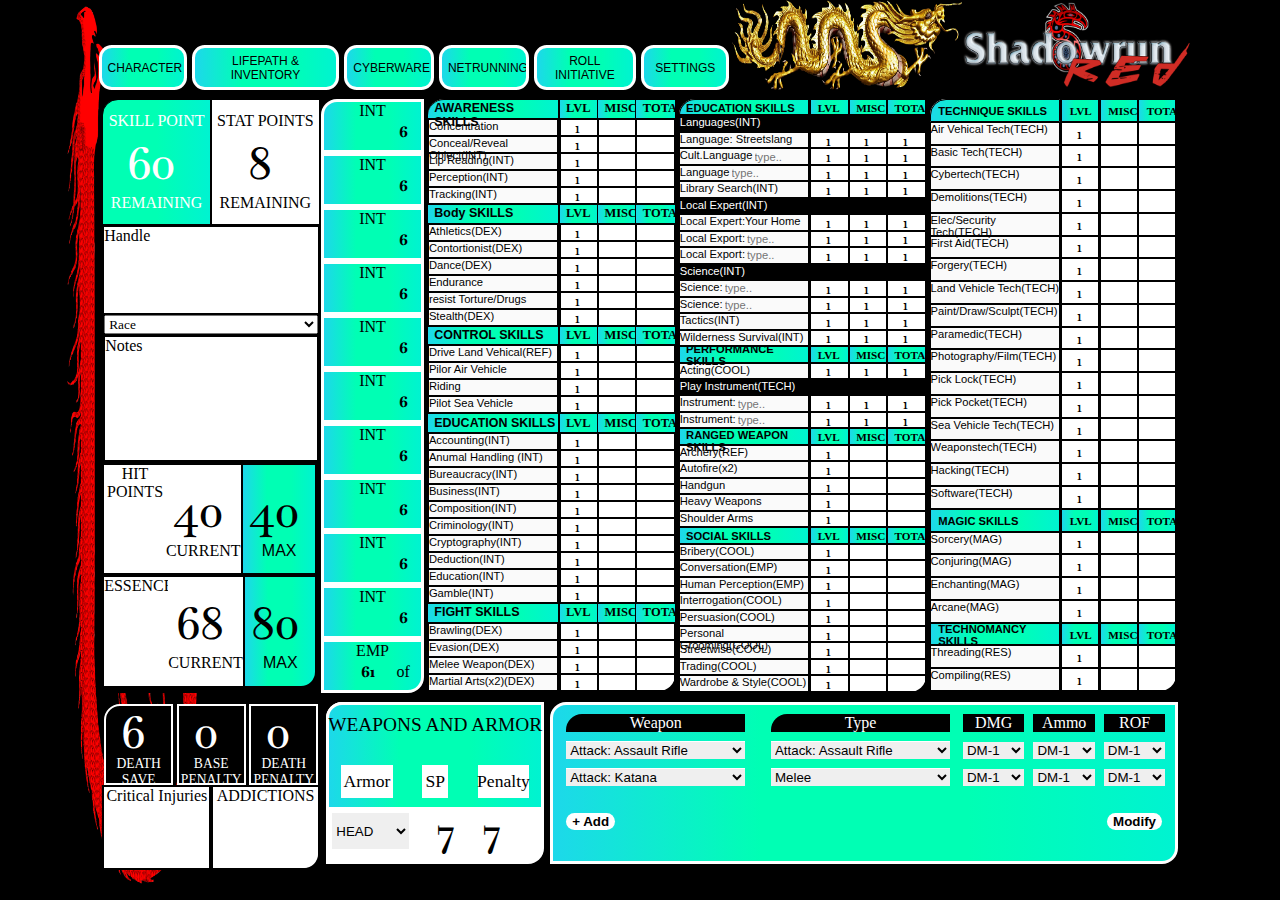
<file: index.html>
<!DOCTYPE html>
<html lang="en">

<head>
        <meta charset="UTF-8">
        <meta http-equiv="X-UA-Compatible" content="IE=edge">
        <meta name="viewport" content="width=device-width, initial-scale=1.0">
        <title>Document</title>
        <!-- CSS only -->
        <!-- <link href="https://cdn.jsdelivr.net/npm/bootstrap@5.0.1/dist/css/bootstrap.min.css" rel="stylesheet"
                integrity="sha384-+0n0xVW2eSR5OomGNYDnhzAbDsOXxcvSN1TPprVMTNDbiYZCxYbOOl7+AMvyTG2x"
                crossorigin="anonymous"> -->
        <link rel="stylesheet" href="mystyle.css">
        <link rel="preconnect" href="https://fonts.gstatic.com">
        <link href="https://fonts.googleapis.com/css2?family=Baskervville&display=swap" rel="stylesheet">
        <link href="http://fonts.cdnfonts.com/css/body-grotesque-slim" rel="stylesheet">

<body>
        <section>
                <header>
                        <div class="nav-bar">
                                <a href="index.html"><button class="one">CHARACTER</button></a>

                                <a href="sheet3.html"><button class="two">LIFEPATH & INVENTORY</button></a>
                                <a href="sheet4-5.html"><button class="three">CYBERWARE</button></a>
                                <a href="sheet2.html"><button class="four">NETRUNNING</button></a>
                                <!-- <a href="sheet3.html"></a> -->
                                <button class="five">ROLL INITIATIVE</button>
                                <button class="6">SETTINGS</button>
                        </div>
                        <div id="images-header">
                                <img src="images/border3.png" alt="">
                                <img src="images/full logo.png" alt="">
                        </div>
                </header>


                <div class="main-container d-flex">
                        <div class="first-col" style="height: 66vh; max-height: 66vh;">
                                <div class="row">
                                        <div class="d-flex first-row">
                                                <div class="col-5 p-1 my-1 mx-1">
                                                        <div class="d-flex first-col">
                                                                <p class="top m-0" style="margin-block-start: 0em !important;
                                                        margin-block-end: 0em !important;">SKILL POINT</p>
                                                                <p class="middle m-0 p-0" style="margin-block-start: 0em !important;
                                                        margin-block-end: 0em !important;">
                                                                        <input type="number" value="60">
                                                                </p>
                                                                <p class="bottom m-0" style="margin-block-start: 0em !important;
                                                        margin-block-end: 0em !important" ;>REMAINING</p>
                                                        </div>

                                                </div>
                                                <div class="col-5 p-1 my-1 mx-1">
                                                        <div class="d-flex second-col">
                                                                <p class="top m-0" style="margin-block-start: 0em !important;
                                                        margin-block-end: 0em !important;">STAT POINTS</p>
                                                                <p class="middle m-0 p-0" style="margin-block-start: 0em !important;
                                                        margin-block-end: 0em !important;">
                                                                        <input type="number" value="8">
                                                                </p>
                                                                <p class="bottom m-0" style="margin-block-start: 0em !important;
                                                        margin-block-end: 0em !important;">REMAINING</p>
                                                        </div>

                                                </div>
                                        </div>
                                </div>

                                <div class="row">
                                        <div class="d-flex second-row">
                                                <div id="textarea1" class="text-area">
                                                        <label for="story1">Handle</label>
                                                        <textarea id="story1" name="story" rows="5">
</textarea>
                                                </div>
                                        </div>
                                </div>
                                <div class="drop1">
                                        <select name="" id="drop1">
                                                <option value=" volvo">Race</option>
                                                <option value="saab">Saab</option>
                                                <option value="mercedes">Mercedes</option>
                                                <option value="audi">Audi</option>
                                        </select>
                                </div>

                                <div class="row">
                                        <div class="d-flex third-row">
                                                <div id="textarea2" class="text-area">
                                                        <label for="story2">Notes</label>
                                                        <textarea id="story2" name="story2" rows="5">

</textarea>
                                                </div>
                                        </div>
                                </div>



                                <div class="row">
                                        <div class="d-flex fourth-row">
                                                <div class="first-col">HIT POINTS</div>
                                                <div class="second-col">
                                                        <p style="margin-block-start: 0em !important;
                                                margin-block-end: 0em !important;">CURRENT</p>
                                                        <input type="number" value="40">
                                                </div>
                                                <div class="third-col">
                                                        <p style="margin-block-start: 0em !important;
                                                margin-block-end: 0em !important;">MAX</p>
                                                        <input type="number" value="40">
                                                </div>
                                        </div>
                                </div>

                                <div class="row">
                                        <div class="d-flex fifth-row fourth-row">
                                                <div class="first-col">ESSENCE</div>
                                                <div class="second-col">
                                                        <p style="margin-block-start: 0em !important;
                                                margin-block-end: 0em !important;">CURRENT</p>
                                                        <input type="number" value="68">
                                                </div>
                                                <div class="third-col">
                                                        <p style="margin-block-start: 0em !important;
                                                margin-block-end: 0em !important;">MAX</p>
                                                        <input type="number" value="80">
                                                </div>
                                        </div>
                                </div>
                        </div>
                        <div class="second-col sidebar" style="height: 66vh; max-height: 66vh;">
                                <div class="box-1">
                                        <span>INT</span>
                                        <input id="box" value="6" type="number">

                                </div>
                                <div class="box-2">
                                        <span>INT</span>
                                        <input id="box" value="6" type="number">
                                </div>
                                <div class="box-3">
                                        <span>INT</span>
                                        <input id="box" value="6" type="number">
                                </div>
                                <div class="box-4">
                                        <span>INT</span>
                                        <input id="box" value="6" type="number">
                                </div>
                                <div class="box-5">
                                        <span>INT</span>
                                        <input id="box" value="6" type="number">
                                </div>
                                <div class="box-6">
                                        <span>INT</span>
                                        <input id="box" value="6" type="number">
                                </div>
                                <div class="box-7">
                                        <span>INT</span>
                                        <input id="box" value="6" type="number">
                                </div>
                                <div class="box-8">
                                        <span>INT</span>
                                        <input id="box" value="6" type="number">
                                </div>
                                <div class="box-9">
                                        <span>INT</span>
                                        <input id="box" value="6" type="number">
                                </div>
                                <div class="box-10">
                                        <span>INT</span>
                                        <input id="box" value="6" type="number">
                                </div>
                                <div class="box-11">
                                        <span>EMP</span>
                                        <div>
                                                <input id="box" value="61" type="number">
                                                <span style="display: inline-block;">of</span>

                                        </div>

                                </div>
                        </div>
                        <div class="third-col" style="height: 66vh; max-height: 66vh;">
                                <div class="row first-row">
                                        <div class="first-col">
                                                <div class="head head-top-left">AWARENESS SKILLS</div>
                                                <div>Concentration</div>
                                                <div>Conceal/Reveal Object(INT)</div>
                                                <div>Lip Reading(INT)</div>
                                                <div>Perception(INT)</div>
                                                <div>Tracking(INT)</div>
                                        </div>
                                        <div class="second-col">
                                                <div class="head">LVL</div>
                                                <div><input value="1" type="number"></div>
                                                <div><input value="1" type="number"></div>
                                                <div><input value="1" type="number"></div>
                                                <div><input value="1" type="number"></div>
                                                <div><input value="1" type="number"></div>
                                        </div>
                                        <div class="second-col">
                                                <div class="head">MISC</div>
                                                <div><input type="number"></div>
                                                <div><input type="number"> </div>
                                                <div><input type="number"></div>
                                                <div><input type="number"></div>
                                                <div><input type="number"></div>
                                        </div>
                                        <div class="second-col">
                                                <div class="head">TOTAL</div>
                                                <div><input type="number"></div>
                                                <div><input type="number"> </div>
                                                <div><input type="number"></div>
                                                <div><input type="number"></div>
                                                <div><input type="number"></div>
                                        </div>

                                </div>

                                <div class="row first-row">
                                        <div class="first-col">
                                                <div class="head">Body SKILLS</div>
                                                <div>Athletics(DEX)</div>
                                                <div>Contortionist(DEX) </div>
                                                <div>Dance(DEX)</div>
                                                <div>Endurance</div>
                                                <div>resist Torture/Drugs</div>
                                                <div>Stealth(DEX)</div>
                                        </div>
                                        <div class="second-col">
                                                <div class="head">LVL</div>
                                                <div><input value="1" type="number"></div>
                                                <div><input value="1" type="number"> </div>
                                                <div><input value="1" type="number"></div>
                                                <div><input value="1" type="number"></div>
                                                <div><input value="1" type="number"></div>
                                                <div><input value="1" type="number"></div>
                                        </div>
                                        <div class="second-col">
                                                <div class="head">MISC</div>
                                                <div><input type="number"></div>
                                                <div><input type="number"> </div>
                                                <div><input type="number"></div>
                                                <div><input type="number"></div>
                                                <div><input type="number"></div>
                                                <div><input type="number"></div>
                                        </div>
                                        <div class="second-col">
                                                <div class="head">TOTAL</div>
                                                <div><input type="number"></div>
                                                <div><input type="number"> </div>
                                                <div><input type="number"></div>
                                                <div><input type="number"></div>
                                                <div><input type="number"></div>
                                                <div><input type="number"></div>
                                        </div>

                                </div>

                                <div class="row first-row">
                                        <div class="first-col">
                                                <div class="head">CONTROL SKILLS</div>
                                                <div>Drive Land Vehical(REF)</div>
                                                <div>Pilor Air Vehicle</div>
                                                <div>Riding</div>
                                                <div>Pilot Sea Vehicle</div>
                                        </div>
                                        <div class="second-col">
                                                <div class="head">LVL</div>
                                                <div><input value="1" type="number"></div>
                                                <div><input value="1" type="number"> </div>
                                                <div><input value="1" type="number"></div>
                                                <div><input value="1" type="number"></div>

                                        </div>
                                        <div class="second-col">
                                                <div class="head">MISC</div>
                                                <div><input type="number"></div>
                                                <div><input type="number"> </div>
                                                <div><input type="number"></div>
                                                <div><input type="number"></div>

                                        </div>
                                        <div class="second-col">
                                                <div class="head">TOTAL</div>
                                                <div><input type="number"></div>
                                                <div><input type="number"> </div>
                                                <div><input type="number"></div>
                                                <div><input type="number"></div>

                                        </div>

                                </div>

                                <div class="row first-row">
                                        <div class="first-col">
                                                <div class="head">EDUCATION SKILLS</div>
                                                <div>Accounting(INT)</div>
                                                <div>Anumal Handling (INT)</div>
                                                <div>Bureaucracy(INT)</div>
                                                <div>Business(INT)</div>
                                                <div>Composition(INT)</div>
                                                <div>Criminology(INT)</div>
                                                <div>Cryptography(INT)</div>
                                                <div>Deduction(INT)</div>
                                                <div>Education(INT)</div>
                                                <div>Gamble(INT)</div>
                                        </div>
                                        <div class="second-col">
                                                <div class="head">LVL</div>
                                                <div><input value="1" type="number"></div>
                                                <div><input value="1" type="number"> </div>
                                                <div><input value="1" type="number"></div>
                                                <div><input value="1" type="number"></div>
                                                <div><input value="1" type="number"></div>
                                                <div><input value="1" type="number"></div>
                                                <div><input value="1" type="number"></div>
                                                <div><input value="1" type="number"></div>
                                                <div><input value="1" type="number"></div>
                                                <div><input value="1" type="number"></div>
                                        </div>
                                        <div class="second-col">
                                                <div class="head">MISC</div>
                                                <div><input type="number"></div>
                                                <div><input type="number"> </div>
                                                <div><input type="number"></div>
                                                <div><input type="number"></div>
                                                <div><input type="number"></div>
                                                <div><input type="number"></div>
                                                <div><input type="number"></div>
                                                <div><input type="number"></div>
                                                <div><input type="number"></div>
                                                <div><input type="number"></div>
                                        </div>
                                        <div class="second-col">
                                                <div class="head">TOTAL</div>
                                                <div><input type="number"></div>
                                                <div><input type="number"> </div>
                                                <div><input type="number"></div>
                                                <div><input type="number"></div>
                                                <div><input type="number"></div>
                                                <div><input type="number"></div>
                                                <div><input type="number"></div>
                                                <div><input type="number"></div>
                                                <div><input type="number"></div>
                                                <div><input type="number"></div>
                                        </div>

                                </div>

                                <div class="row first-row last-row">
                                        <div class="first-col">
                                                <div class="head">FIGHT SKILLS</div>
                                                <div>Brawling(DEX)</div>
                                                <div>Evasion(DEX)</div>
                                                <div>Melee Weapon(DEX)</div>
                                                <div>Martial Arts(x2)(DEX)</div>
                                        </div>
                                        <div class="second-col">
                                                <div class="head">LVL</div>
                                                <div><input value="1" type="number"></div>
                                                <div><input value="1" type="number"> </div>
                                                <div><input value="1" type="number"></div>
                                                <div><input value="1" type="number"></div>

                                        </div>
                                        <div class="second-col">
                                                <div class="head">MISC</div>
                                                <div><input type="number"></div>
                                                <div><input type="number"> </div>
                                                <div><input type="number"></div>
                                                <div><input type="number"></div>

                                        </div>
                                        <div class="second-col">
                                                <div class="head">TOTAL</div>
                                                <div><input type="number"></div>
                                                <div><input type="number"> </div>
                                                <div><input type="number"></div>
                                                <div class="total-last"><input type="number"></div>

                                        </div>

                                </div>


                        </div>

                        <div class="third-col fourth-col" style="height: 66vh; max-height: 66vh;">
                                <div class="row first-row">
                                        <div class="first-col">
                                                <div class="head head-top-left">EDUCATION SKILLS</div>
                                                <div class="grey">Languages(INT)</div>
                                                <div>Language: Streetslang </div>
                                                <div id="inside1">
                                                        <div>Cult.Language</div> <input type="text"
                                                                placeholder="type..">
                                                </div>
                                                <div id="inside1">
                                                        <div>Language</div> <input type="text" placeholder="type..">
                                                </div>
                                                <!-- <div></div> -->
                                                <!-- <div>Language</div> -->
                                                <div>Library Search(INT)</div>
                                                <div class="grey">Local Expert(INT)</div>
                                                <div>Local Expert:Your Home</div>
                                                <div id="inside1">
                                                        <div>Local Export:</div> <input type="text"
                                                                placeholder="type..">
                                                </div>
                                                <div id="inside1">
                                                        <div>Local Export:</div> <input type="text"
                                                                placeholder="type..">
                                                </div>
                                                <!-- <div>Local Expert</div>
                                                <div>Local Expert</div> -->
                                                <div class="grey">Science(INT)</div>
                                                <div id="inside1">
                                                        <div>Science:</div> <input type="text" placeholder="type..">
                                                </div>
                                                <div id="inside2">
                                                        <div>Science:</div> <input type="text" placeholder="type..">
                                                </div>
                                                <div>Tactics(INT)</div>
                                                <div>Wilderness Survival(INT)</div>
                                        </div>
                                        <div class="second-col">
                                                <div class="head">LVL</div>
                                                <div>
                                                        <div class="grey"> </div>
                                                </div>
                                                <div><input value="1" type="number"> </div>
                                                <div><input value="1" type="number"></div>
                                                <div><input value="1" type="number"></div>
                                                <div><input value="1" type="number"></div>
                                                <div>
                                                        <div class="grey"> </div>
                                                </div>
                                                <div><input value="1" type="number"></div>
                                                <div><input value="1" type="number"></div>
                                                <div><input value="1" type="number"></div>
                                                <div>
                                                        <div class="grey"> </div>
                                                </div>
                                                <div><input value="1" type="number"></div>
                                                <div><input value="1" type="number"></div>
                                                <div><input value="1" type="number"></div>
                                                <div><input value="1" type="number"></div>
                                        </div>
                                        <div class="second-col">
                                                <div class="head">MISC</div>
                                                <div>
                                                        <div class="grey"> </div>
                                                </div>
                                                <div><input value="1" type="number"> </div>
                                                <div><input value="1" type="number"></div>
                                                <div><input value="1" type="number"></div>
                                                <div><input value="1" type="number"></div>
                                                <div>
                                                        <div class="grey"> </div>
                                                </div>
                                                <div><input value="1" type="number"></div>
                                                <div><input value="1" type="number"></div>
                                                <div><input value="1" type="number"></div>
                                                <div>
                                                        <div class="grey"> </div>
                                                </div>
                                                <div><input value="1" type="number"></div>
                                                <div><input value="1" type="number"></div>
                                                <div><input value="1" type="number"></div>
                                                <div><input value="1" type="number"></div>
                                        </div>
                                        <div class="second-col">
                                                <div class="head">TOTAL</div>
                                                <div>
                                                        <div class="grey"> </div>
                                                </div>
                                                <div><input value="1" type="number"> </div>
                                                <div><input value="1" type="number"></div>
                                                <div><input value="1" type="number"></div>
                                                <div><input value="1" type="number"></div>
                                                <div>
                                                        <div class="grey"> </div>
                                                </div>
                                                <div><input value="1" type="number"></div>
                                                <div><input value="1" type="number"></div>
                                                <div><input value="1" type="number"></div>
                                                <div>
                                                        <div class="grey"> </div>
                                                </div>
                                                <div><input value="1" type="number"></div>
                                                <div><input value="1" type="number"></div>
                                                <div><input value="1" type="number"></div>
                                                <div><input value="1" type="number"></div>
                                        </div>

                                </div>

                                <div class="row first-row">
                                        <div class="first-col">
                                                <div class="head">PERFORMANCE SKILLS</div>
                                                <div>Acting(COOL)</div>
                                                <div class="grey">Play Instrument(TECH) </div>
                                                <div id="inside1">
                                                        <div>Instrument:</div> <input type="text" placeholder="type..">
                                                </div>
                                                <div id="inside1">
                                                        <div>Instrument:</div> <input type="text" placeholder="type..">
                                                </div>
                                        </div>
                                        <div class="second-col">
                                                <div class="head">LVL</div>
                                                <div><input value="1" type="number"></div>
                                                <div>
                                                        <div class="grey"> </div>
                                                </div>
                                                <div><input value="1" type="number"></div>
                                                <div><input value="1" type="number"></div>
                                        </div>
                                        <div class="second-col">
                                                <div class="head">MISC</div>
                                                <div><input value="1" type="number"></div>
                                                <div>
                                                        <div class="grey"> </div>
                                                </div>
                                                <div><input value="1" type="number"></div>
                                                <div><input value="1" type="number"></div>
                                        </div>
                                        <div class="second-col">
                                                <div class="head">TOTAL</div>
                                                <div><input value="1" type="number"></div>
                                                <div>
                                                        <div class="grey"> </div>
                                                </div>
                                                <div><input value="1" type="number"></div>
                                                <div><input value="1" type="number"></div>
                                        </div>

                                </div>

                                <div class="row first-row">
                                        <div class="first-col">
                                                <div class="head">
                                                        <div>RANGED WEAPON SKILLS</div>
                                                </div>
                                                <div>Archery(REF)</div>
                                                <div>Autofire(x2)</div>
                                                <div>Handgun</div>
                                                <div>Heavy Weapons</div>
                                                <div>Shoulder Arms</div>
                                        </div>
                                        <div class="second-col">
                                                <div class="head">LVL</div>
                                                <div><input value="1" type="number"></div>
                                                <div><input value="1" type="number"> </div>
                                                <div><input value="1" type="number"></div>
                                                <div><input value="1" type="number"></div>
                                                <div><input value="1" type="number"></div>
                                        </div>
                                        <div class="second-col">
                                                <div class="head">MISC</div>
                                                <div><input type="number"></div>
                                                <div><input type="number"> </div>
                                                <div><input type="number"></div>
                                                <div><input type="number"></div>
                                                <div><input type="number"></div>
                                        </div>
                                        <div class="second-col">
                                                <div class="head">TOTAL</div>
                                                <div><input type="number"></div>
                                                <div><input type="number"> </div>
                                                <div><input type="number"></div>
                                                <div><input type="number"></div>
                                                <div><input type="number"></div>
                                        </div>

                                </div>

                                <div class="row first-row last-row">
                                        <div class="first-col">
                                                <div class="head">SOCIAL SKILLS</div>
                                                <div>Bribery(COOL)</div>
                                                <div>Conversation(EMP)</div>
                                                <div>Human Perception(EMP)</div>
                                                <div>Interrogation(COOL)</div>
                                                <div>Persuasion(COOL)</div>
                                                <div>Personal Grooming(COOL)</div>
                                                <div>Streetwise(COOL)</div>
                                                <div>Trading(COOL)</div>
                                                <div>Wardrobe & Style(COOL)</div>
                                        </div>
                                        <div class="second-col">
                                                <div class="head">LVL</div>
                                                <div><input value="1" type="number"></div>
                                                <div><input value="1" type="number"> </div>
                                                <div><input value="1" type="number"></div>
                                                <div><input value="1" type="number"></div>
                                                <div><input value="1" type="number"></div>
                                                <div><input value="1" type="number"></div>
                                                <div><input value="1" type="number"></div>
                                                <div><input value="1" type="number"></div>
                                                <div><input value="1" type="number"></div>

                                        </div>
                                        <div class="second-col">
                                                <div class="head">MISC</div>
                                                <div><input type="number"></div>
                                                <div><input type="number"> </div>
                                                <div><input type="number"></div>
                                                <div><input type="number"></div>
                                                <div><input type="number"></div>
                                                <div><input type="number"></div>
                                                <div><input type="number"></div>
                                                <div><input type="number"></div>
                                                <div><input type="number"></div>

                                        </div>
                                        <div class="second-col">
                                                <div class="head">TOTAL</div>
                                                <div><input type="number"></div>
                                                <div><input type="number"> </div>
                                                <div><input type="number"></div>
                                                <div><input type="number"></div>
                                                <div><input type="number"></div>
                                                <div><input type="number"></div>
                                                <div><input type="number"></div>
                                                <div><input type="number"></div>
                                                <div class="total-last"><input type="number"></div>

                                        </div>

                                </div>


                        </div>

                        <div class="third-col fifth-col" style="height: 66vh; max-height: 66vh;">
                                <div class="row first-row">
                                        <div class="first-col">
                                                <div class="head head-top-left">TECHNIQUE SKILLS</div>
                                                <div>Air Vehical Tech(TECH)</div>
                                                <div>Basic Tech(TECH)</div>
                                                <div>Cybertech(TECH)</div>
                                                <div>Demolitions(TECH)</div>
                                                <div>Elec/Security Tech(TECH)</div>
                                                <div>First Aid(TECH)</div>
                                                <div>Forgery(TECH)</div>
                                                <div>Land Vehicle Tech(TECH)</div>
                                                <div>Paint/Draw/Sculpt(TECH)</div>
                                                <div>Paramedic(TECH)</div>
                                                <div>Photography/Film(TECH)</div>
                                                <div>Pick Lock(TECH)</div>
                                                <div>Pick Pocket(TECH)</div>
                                                <div>Sea Vehicle Tech(TECH)</div>
                                                <div>Weaponstech(TECH)</div>
                                                <div>Hacking(TECH)</div>
                                                <div>Software(TECH)</div>

                                        </div>
                                        <div class="second-col">
                                                <div class="head">LVL</div>
                                                <div><input value="1" type="number"></div>
                                                <div><input value="1" type="number"> </div>
                                                <div><input value="1" type="number"></div>
                                                <div><input value="1" type="number"></div>
                                                <div><input value="1" type="number"></div>
                                                <div><input value="1" type="number"></div>
                                                <div><input value="1" type="number"></div>
                                                <div><input value="1" type="number"></div>
                                                <div><input value="1" type="number"></div>
                                                <div><input value="1" type="number"></div>
                                                <div><input value="1" type="number"></div>
                                                <div><input value="1" type="number"></div>
                                                <div><input value="1" type="number"></div>
                                                <div><input value="1" type="number"></div>
                                                <div><input value="1" type="number"></div>
                                                <div><input value="1" type="number"></div>
                                                <div><input value="1" type="number"></div>
                                        </div>
                                        <div class="second-col">
                                                <div class="head">MISC</div>
                                                <div><input type="number"></div>
                                                <div><input type="number"> </div>
                                                <div><input type="number"></div>
                                                <div><input type="number"></div>
                                                <div><input type="number"></div>
                                                <div><input type="number"></div>
                                                <div><input type="number"></div>
                                                <div><input type="number"></div>
                                                <div><input type="number"></div>
                                                <div><input type="number"></div>
                                                <div><input type="number"></div>
                                                <div><input type="number"></div>
                                                <div><input type="number"></div>
                                                <div><input type="number"></div>
                                                <div><input type="number"></div>
                                                <div><input type="number"></div>
                                                <div><input type="number"></div>
                                        </div>
                                        <div class="second-col">
                                                <div class="head">TOTAL</div>
                                                <div><input type="number"></div>
                                                <div><input type="number"> </div>
                                                <div><input type="number"></div>
                                                <div><input type="number"></div>
                                                <div><input type="number"></div>
                                                <div><input type="number"></div>
                                                <div><input type="number"></div>
                                                <div><input type="number"></div>
                                                <div><input type="number"></div>
                                                <div><input type="number"></div>
                                                <div><input type="number"></div>
                                                <div><input type="number"></div>
                                                <div><input type="number"></div>
                                                <div><input type="number"></div>
                                                <div><input type="number"></div>
                                                <div><input type="number"></div>
                                                <div><input type="number"></div>
                                        </div>

                                </div>

                                <div class="row first-row">
                                        <div class="first-col">
                                                <div class="head">MAGIC SKILLS</div>
                                                <div>Sorcery(MAG)</div>
                                                <div>Conjuring(MAG)</div>
                                                <div>Enchanting(MAG)</div>
                                                <div>Arcane(MAG)</div>
                                        </div>
                                        <div class="second-col">
                                                <div class="head">LVL</div>
                                                <div><input value="1" type="number"></div>
                                                <div><input value="1" type="number"> </div>
                                                <div><input value="1" type="number"></div>
                                                <div><input value="1" type="number"></div>
                                        </div>
                                        <div class="second-col">
                                                <div class="head">MISC</div>
                                                <div><input type="number"></div>
                                                <div><input type="number"> </div>
                                                <div><input type="number"></div>
                                                <div><input type="number"></div>
                                        </div>
                                        <div class="second-col">
                                                <div class="head">TOTAL</div>
                                                <div><input type="number"></div>
                                                <div><input type="number"> </div>
                                                <div><input type="number"></div>
                                                <div><input type="number"></div>
                                        </div>

                                </div>

                                <div class="row first-row last-row">
                                        <div class="first-col">
                                                <div class="head">TECHNOMANCY SKILLS</div>
                                                <div>Threading(RES)</div>

                                                <div>Compiling(RES)</div>
                                        </div>
                                        <div class="second-col">
                                                <div class="head">LVL</div>
                                                <div><input value="1" type="number"></div>

                                                <div><input value="1" type="number"></div>

                                        </div>
                                        <div class="second-col">
                                                <div class="head">MISC</div>
                                                <div><input type="number"></div>

                                                <div><input type="number"></div>

                                        </div>
                                        <div class="second-col">
                                                <div class="head">TOTAL</div>
                                                <div><input type="number"></div>

                                                <div class="total-last"><input type="number"></div>

                                        </div>

                                </div>


                        </div>
                </div>

                <footer id="footer">
                        <div class="first-footer">
                                <div class="row first-row">
                                        <div class="first-col first">
                                                <div><input type="number" value="6"></div>
                                                <span>DEATH SAVE</span>
                                        </div>
                                        <div class="first-col">
                                                <div><input type="number" value="0"></div>
                                                <span>BASE PENALTY</span>
                                        </div>
                                        <div class="first-col">
                                                <div><input type="number" value="0"></div>
                                                <span>DEATH PENALTY</span>
                                        </div>
                                </div>

                                <div class="row second-row">
                                        <div class="first-col">
                                                <label for="text-one">Critical Injuries</label>
                                                <textarea name="" id="text-one" cols="35" rows="2"></textarea>
                                        </div>
                                        <div class="first-col last">
                                                <label for="text-one">ADDICTIONS</label>
                                                <textarea name="" id="text-two" cols="35" rows="2"></textarea>
                                        </div>
                                </div>
                        </div>

                        <div class="second-footer">
                                <div class="row first-row">
                                        <div class="first-row first">
                                                <span>WEAPONS AND ARMOR</span>
                                        </div>
                                        <div class="second-row">
                                                <span class="one">Armor</span>
                                                <span class="two">SP</span>
                                                <span class="three">Penalty</span>
                                        </div>
                                </div>
                                <div id="second-row">
                                        <div class="final-row">
                                                <span class="">
                                                        <select name="cars" id="armor">
                                                                <option value="volvo"> <b>HEAD</b></option>
                                                                <option value="saab">Light ArmorJack</option>
                                                        </select>
                                                </span>
                                                <span class=""><input type="number" value="7"></span>
                                                <span class=""><input type="number" value="7"></span>
                                        </div>
                                </div>

                                <!-- <div class="row second-row">
                                <div class="first-col">
                                        <label for="text-one">Critical Injuries</label>
                                        <textarea name="" id="text-one" cols="35" rows="2"></textarea>
                                </div>
                                <div class="first-col last">
                                        <label for="text-one">ADDICTIONS</label>
                                        <textarea name="" id="text-two" cols="35" rows="2"></textarea>
                                </div>
                        </div> -->
                        </div>

                        <div class="third-footer">
                                <div class="new-col">
                                        <span class="head" style="border-top-left-radius: 1rem;">Weapon</span>

                                        <span>
                                                <select name="" id="">
                                                        <option value="">Attack: Assault Rifle</option>
                                                        <option value="">Attack: Assault Rifle</option>
                                                </select>
                                        </span>
                                        <span>
                                                <select name="c" id="">
                                                        <option value="">Attack: Katana</option>
                                                        <option value=""></option>
                                                </select>
                                        </span>
                                        <button><b>+ Add</b></button>

                                </div>

                                <div class="new-col">
                                        <span class="head" style="border-top-left-radius: 1rem;">Type</span>
                                        <span>
                                                <select name="" id="">
                                                        <option value="">Attack: Assault Rifle</option>
                                                        <option value="">Attack: Assault Rifle</option>
                                                </select>
                                        </span>
                                        <span>
                                                <select name="" id="">
                                                        <option value="">Melee</option>
                                                        <option value=""></option>
                                                </select>
                                        </span>


                                </div>
                                <div class="triplet">
                                        <div class="three">
                                                <span class="head">DMG</span>
                                                <span>
                                                        <select name="" id="">
                                                                <option value="">DM-1</option>
                                                                <option value=""></option>
                                                        </select>
                                                </span>
                                                <span>
                                                        <select name="" id="">
                                                                <option value="">DM-1</option>
                                                                <option value=""></option>
                                                        </select>
                                                </span>
                                                <!-- <span class=""><input type="text"></span> -->
                                                <!-- <span class=""><input type="text"></span> -->
                                        </div>
                                        <div class="three">
                                                <span class="head">Ammo</span>
                                                <span>
                                                        <select name="" id="">
                                                                <option value="">DM-1</option>
                                                                <option value=""></option>
                                                        </select>
                                                </span>
                                                <span>
                                                        <select name="" id="">
                                                                <option value="">DM-1</option>
                                                                <option value=""></option>
                                                        </select>
                                                </span>
                                        </div>
                                        <div class="three">
                                                <span class="head">ROF</span>
                                                <span>
                                                        <select name="" id="">
                                                                <option value="">DM-1</option>
                                                                <option value=""></option>
                                                        </select>
                                                </span>
                                                <span>
                                                        <select name="" id="">
                                                                <option value="">DM-1</option>
                                                                <option value=""></option>
                                                        </select>
                                                </span>
                                                <button><b>Modify</b></button>
                                        </div>



                                </div>
                        </div>
                </footer>

        </section>

</body>

</html>
</file>
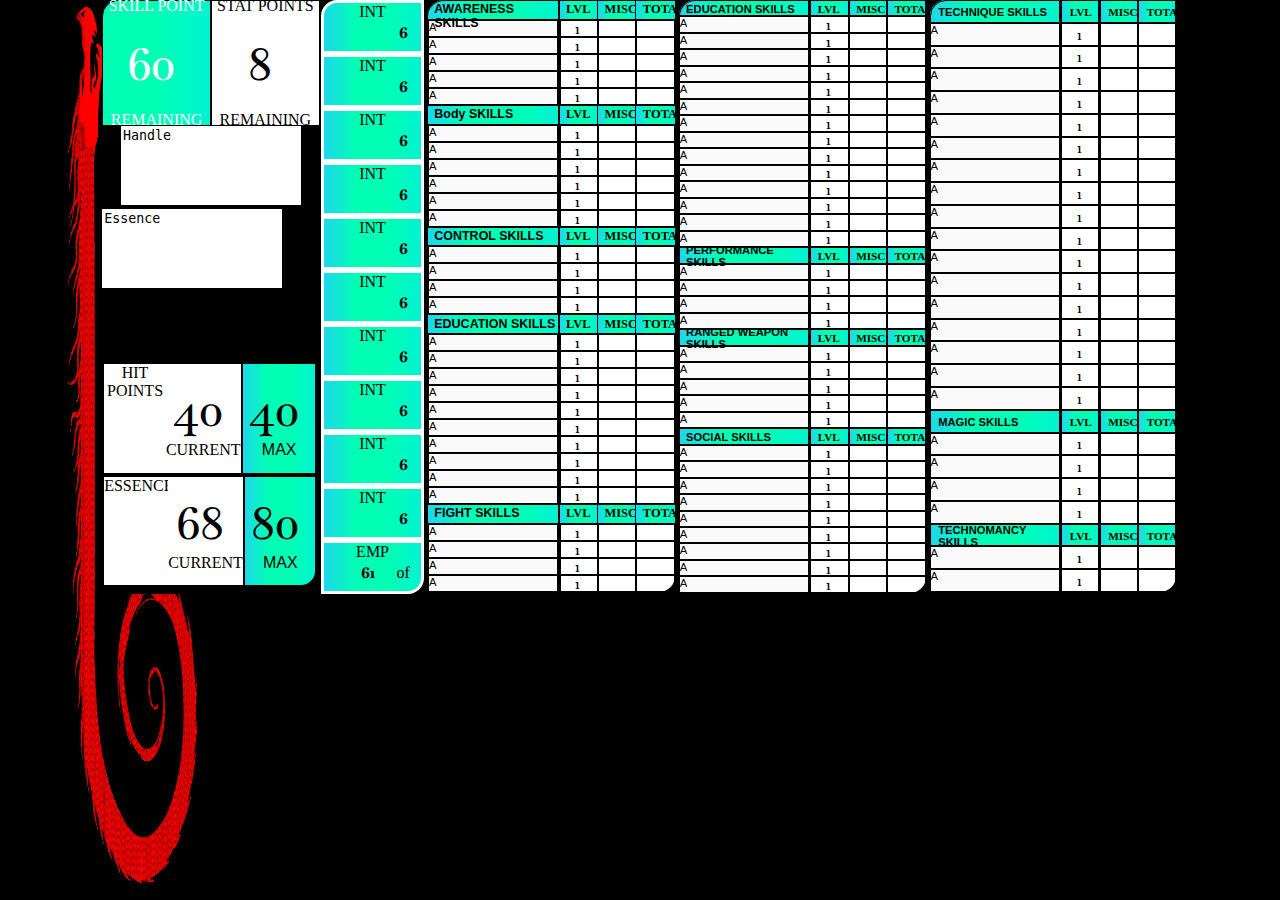
<file: new.html>
<!DOCTYPE html>
<html lang="en">

<head>
        <meta charset="UTF-8">
        <meta http-equiv="X-UA-Compatible" content="IE=edge">
        <meta name="viewport" content="width=device-width, initial-scale=1.0">
        <title>Document</title>
        <!-- CSS only -->
        <!-- <link href="https://cdn.jsdelivr.net/npm/bootstrap@5.0.1/dist/css/bootstrap.min.css" rel="stylesheet"
                integrity="sha384-+0n0xVW2eSR5OomGNYDnhzAbDsOXxcvSN1TPprVMTNDbiYZCxYbOOl7+AMvyTG2x"
                crossorigin="anonymous"> -->
        <link rel="stylesheet" href="mystyle.css">
        <link rel="preconnect" href="https://fonts.gstatic.com">
        <link href="https://fonts.googleapis.com/css2?family=Baskervville&display=swap" rel="stylesheet">
        <link href="http://fonts.cdnfonts.com/css/body-grotesque-slim" rel="stylesheet">

<body>

        <div class="main-container d-flex">
                <div class="first-col" style="height: 66vh; max-height: 66vh;">
                        <div class="row">
                                <div class="d-flex first-row">
                                        <div class="col-5 p-1 my-1 mx-1">
                                                <div class="d-flex first-col">
                                                        <p class="top m-0" style="margin-block-start: 0em !important;
                                                        margin-block-end: 0em !important;">SKILL POINT</p>
                                                        <p class="middle m-0 p-0">
                                                                <input type="number" value="60">
                                                        </p>
                                                        <p class="bottom m-0" style="margin-block-start: 0em !important;
                                                        margin-block-end: 0em !important" ;>REMAINING</p>
                                                </div>

                                        </div>
                                        <div class="col-5 p-1 my-1 mx-1">
                                                <div class="d-flex second-col">
                                                        <p class="top m-0" style="margin-block-start: 0em !important;
                                                        margin-block-end: 0em !important;">STAT POINTS</p>
                                                        <p class="middle m-0 p-0">
                                                                <input type="number" value="8">
                                                        </p>
                                                        <p class="bottom m-0" style="margin-block-start: 0em !important;
                                                        margin-block-end: 0em !important;">REMAINING</p>
                                                </div>

                                        </div>
                                </div>
                        </div>

                        <div class="row">
                                <div class="d-flex second-row">
                                        <div class="text-area">
                                                <textarea id="story" name="story" rows="5">
Handle
</textarea>
                                        </div>
                                </div>
                        </div>

                        <div class="row">
                                <div class="d-flex third-row">
                                        <div class="text-area">
                                                <textarea id="story" name="story" rows="5">
Essence
</textarea>
                                        </div>
                                </div>
                        </div>



                        <div class="row">
                                <div class="d-flex fourth-row">
                                        <div class="first-col">HIT POINTS</div>
                                        <div class="second-col">
                                                <p style="margin-block-start: 0em !important;
                                                margin-block-end: 0em !important;">CURRENT</p>
                                                <input type="number" value="40">
                                        </div>
                                        <div class="third-col">
                                                <p style="margin-block-start: 0em !important;
                                                margin-block-end: 0em !important;">MAX</p>
                                                <input type="number" value="40">
                                        </div>
                                </div>
                        </div>

                        <div class="row">
                                <div class="d-flex fifth-row fourth-row">
                                        <div class="first-col">ESSENCE</div>
                                        <div class="second-col">
                                                <p style="margin-block-start: 0em !important;
                                                margin-block-end: 0em !important;">CURRENT</p>
                                                <input type="number" value="68">
                                        </div>
                                        <div class="third-col">
                                                <p style="margin-block-start: 0em !important;
                                                margin-block-end: 0em !important;">MAX</p>
                                                <input type="number" value="80">
                                        </div>
                                </div>
                        </div>



                </div>
                <div class="second-col sidebar" style="height: 66vh; max-height: 66vh;">
                        <div class="box-1">
                                <span>INT</span>
                                <input id="box" value="6" type="number">

                        </div>
                        <div class="box-2">
                                <span>INT</span>
                                <input id="box" value="6" type="number">
                        </div>
                        <div class="box-3">
                                <span>INT</span>
                                <input id="box" value="6" type="number">
                        </div>
                        <div class="box-4">
                                <span>INT</span>
                                <input id="box" value="6" type="number">
                        </div>
                        <div class="box-5">
                                <span>INT</span>
                                <input id="box" value="6" type="number">
                        </div>
                        <div class="box-6">
                                <span>INT</span>
                                <input id="box" value="6" type="number">
                        </div>
                        <div class="box-7">
                                <span>INT</span>
                                <input id="box" value="6" type="number">
                        </div>
                        <div class="box-8">
                                <span>INT</span>
                                <input id="box" value="6" type="number">
                        </div>
                        <div class="box-9">
                                <span>INT</span>
                                <input id="box" value="6" type="number">
                        </div>
                        <div class="box-10">
                                <span>INT</span>
                                <input id="box" value="6" type="number">
                        </div>
                        <div class="box-11">
                                <span>EMP</span>
                                <div>
                                        <input id="box" value="61" type="number">
                                        <span style="display: inline-block;">of</span>

                                </div>

                        </div>
                </div>
                <div class="third-col" style="height: 66vh; max-height: 66vh;">
                        <div class="row first-row">
                                <div class="first-col">
                                        <div class="head head-top-left">AWARENESS SKILLS</div>
                                        <div>A</div>
                                        <div>A </div>
                                        <div>A</div>
                                        <div>A</div>
                                        <div>A</div>
                                </div>
                                <div class="second-col">
                                        <div class="head">LVL</div>
                                        <div><input value="1" type="number"></div>
                                        <div><input value="1" type="number"> </div>
                                        <div><input value="1" type="number"></div>
                                        <div><input value="1" type="number"></div>
                                        <div><input value="1" type="number"></div>
                                </div>
                                <div class="second-col">
                                        <div class="head">MISC</div>
                                        <div><input type="number"></div>
                                        <div><input type="number"> </div>
                                        <div><input type="number"></div>
                                        <div><input type="number"></div>
                                        <div><input type="number"></div>
                                </div>
                                <div class="second-col">
                                        <div class="head">TOTAL</div>
                                        <div><input type="number"></div>
                                        <div><input type="number"> </div>
                                        <div><input type="number"></div>
                                        <div><input type="number"></div>
                                        <div><input type="number"></div>
                                </div>

                        </div>

                        <div class="row first-row">
                                <div class="first-col">
                                        <div class="head">Body SKILLS</div>
                                        <div>A</div>
                                        <div>A </div>
                                        <div>A</div>
                                        <div>A</div>
                                        <div>A</div>
                                        <div>A</div>
                                </div>
                                <div class="second-col">
                                        <div class="head">LVL</div>
                                        <div><input value="1" type="number"></div>
                                        <div><input value="1" type="number"> </div>
                                        <div><input value="1" type="number"></div>
                                        <div><input value="1" type="number"></div>
                                        <div><input value="1" type="number"></div>
                                        <div><input value="1" type="number"></div>
                                </div>
                                <div class="second-col">
                                        <div class="head">MISC</div>
                                        <div><input type="number"></div>
                                        <div><input type="number"> </div>
                                        <div><input type="number"></div>
                                        <div><input type="number"></div>
                                        <div><input type="number"></div>
                                        <div><input type="number"></div>
                                </div>
                                <div class="second-col">
                                        <div class="head">TOTAL</div>
                                        <div><input type="number"></div>
                                        <div><input type="number"> </div>
                                        <div><input type="number"></div>
                                        <div><input type="number"></div>
                                        <div><input type="number"></div>
                                        <div><input type="number"></div>
                                </div>

                        </div>

                        <div class="row first-row">
                                <div class="first-col">
                                        <div class="head">CONTROL SKILLS</div>
                                        <div>A</div>
                                        <div>A </div>
                                        <div>A</div>
                                        <div>A</div>
                                </div>
                                <div class="second-col">
                                        <div class="head">LVL</div>
                                        <div><input value="1" type="number"></div>
                                        <div><input value="1" type="number"> </div>
                                        <div><input value="1" type="number"></div>
                                        <div><input value="1" type="number"></div>

                                </div>
                                <div class="second-col">
                                        <div class="head">MISC</div>
                                        <div><input type="number"></div>
                                        <div><input type="number"> </div>
                                        <div><input type="number"></div>
                                        <div><input type="number"></div>

                                </div>
                                <div class="second-col">
                                        <div class="head">TOTAL</div>
                                        <div><input type="number"></div>
                                        <div><input type="number"> </div>
                                        <div><input type="number"></div>
                                        <div><input type="number"></div>

                                </div>

                        </div>

                        <div class="row first-row">
                                <div class="first-col">
                                        <div class="head">EDUCATION SKILLS</div>
                                        <div>A</div>
                                        <div>A </div>
                                        <div>A</div>
                                        <div>A</div>
                                        <div>A</div>
                                        <div>A</div>
                                        <div>A</div>
                                        <div>A</div>
                                        <div>A</div>
                                        <div>A</div>
                                </div>
                                <div class="second-col">
                                        <div class="head">LVL</div>
                                        <div><input value="1" type="number"></div>
                                        <div><input value="1" type="number"> </div>
                                        <div><input value="1" type="number"></div>
                                        <div><input value="1" type="number"></div>
                                        <div><input value="1" type="number"></div>
                                        <div><input value="1" type="number"></div>
                                        <div><input value="1" type="number"></div>
                                        <div><input value="1" type="number"></div>
                                        <div><input value="1" type="number"></div>
                                        <div><input value="1" type="number"></div>
                                </div>
                                <div class="second-col">
                                        <div class="head">MISC</div>
                                        <div><input type="number"></div>
                                        <div><input type="number"> </div>
                                        <div><input type="number"></div>
                                        <div><input type="number"></div>
                                        <div><input type="number"></div>
                                        <div><input type="number"></div>
                                        <div><input type="number"></div>
                                        <div><input type="number"></div>
                                        <div><input type="number"></div>
                                        <div><input type="number"></div>
                                </div>
                                <div class="second-col">
                                        <div class="head">TOTAL</div>
                                        <div><input type="number"></div>
                                        <div><input type="number"> </div>
                                        <div><input type="number"></div>
                                        <div><input type="number"></div>
                                        <div><input type="number"></div>
                                        <div><input type="number"></div>
                                        <div><input type="number"></div>
                                        <div><input type="number"></div>
                                        <div><input type="number"></div>
                                        <div><input type="number"></div>
                                </div>

                        </div>

                        <div class="row first-row last-row">
                                <div class="first-col">
                                        <div class="head">FIGHT SKILLS</div>
                                        <div>A</div>
                                        <div>A </div>
                                        <div>A</div>
                                        <div>A</div>
                                </div>
                                <div class="second-col">
                                        <div class="head">LVL</div>
                                        <div><input value="1" type="number"></div>
                                        <div><input value="1" type="number"> </div>
                                        <div><input value="1" type="number"></div>
                                        <div><input value="1" type="number"></div>

                                </div>
                                <div class="second-col">
                                        <div class="head">MISC</div>
                                        <div><input type="number"></div>
                                        <div><input type="number"> </div>
                                        <div><input type="number"></div>
                                        <div><input type="number"></div>

                                </div>
                                <div class="second-col">
                                        <div class="head">TOTAL</div>
                                        <div><input type="number"></div>
                                        <div><input type="number"> </div>
                                        <div><input type="number"></div>
                                        <div class="total-last"><input type="number"></div>

                                </div>

                        </div>


                </div>

                <div class="third-col fourth-col" style="height: 66vh; max-height: 66vh;">
                        <div class="row first-row">
                                <div class="first-col">
                                        <div class="head head-top-left">EDUCATION SKILLS</div>
                                        <div>A</div>
                                        <div>A </div>
                                        <div>A</div>
                                        <div>A</div>
                                        <div>A</div>
                                        <div>A</div>
                                        <div>A</div>
                                        <div>A</div>
                                        <div>A</div>
                                        <div>A</div>
                                        <div>A</div>
                                        <div>A</div>
                                        <div>A</div>
                                        <div>A</div>
                                </div>
                                <div class="second-col">
                                        <div class="head">LVL</div>
                                        <div><input value="1" type="number"></div>
                                        <div><input value="1" type="number"> </div>
                                        <div><input value="1" type="number"></div>
                                        <div><input value="1" type="number"></div>
                                        <div><input value="1" type="number"></div>
                                        <div><input value="1" type="number"></div>
                                        <div><input value="1" type="number"></div>
                                        <div><input value="1" type="number"></div>
                                        <div><input value="1" type="number"></div>
                                        <div><input value="1" type="number"></div>
                                        <div><input value="1" type="number"></div>
                                        <div><input value="1" type="number"></div>
                                        <div><input value="1" type="number"></div>
                                        <div><input value="1" type="number"></div>
                                </div>
                                <div class="second-col">
                                        <div class="head">MISC</div>
                                        <div><input type="number"></div>
                                        <div><input type="number"> </div>
                                        <div><input type="number"></div>
                                        <div><input type="number"></div>
                                        <div><input type="number"></div>
                                        <div><input type="number"></div>
                                        <div><input type="number"></div>
                                        <div><input type="number"></div>
                                        <div><input type="number"></div>
                                        <div><input type="number"></div>
                                        <div><input type="number"></div>
                                        <div><input type="number"></div>
                                        <div><input type="number"></div>
                                        <div><input type="number"></div>
                                </div>
                                <div class="second-col">
                                        <div class="head">TOTAL</div>
                                        <div><input type="number"></div>
                                        <div><input type="number"> </div>
                                        <div><input type="number"></div>
                                        <div><input type="number"></div>
                                        <div><input type="number"></div>
                                        <div><input type="number"></div>
                                        <div><input type="number"></div>
                                        <div><input type="number"></div>
                                        <div><input type="number"></div>
                                        <div><input type="number"></div>
                                        <div><input type="number"></div>
                                        <div><input type="number"></div>
                                        <div><input type="number"></div>
                                        <div><input type="number"></div>
                                </div>

                        </div>

                        <div class="row first-row">
                                <div class="first-col">
                                        <div class="head">PERFORMANCE SKILLS</div>
                                        <div>A</div>
                                        <div>A </div>
                                        <div>A</div>
                                        <div>A</div>
                                </div>
                                <div class="second-col">
                                        <div class="head">LVL</div>
                                        <div><input value="1" type="number"></div>
                                        <div><input value="1" type="number"> </div>
                                        <div><input value="1" type="number"></div>
                                        <div><input value="1" type="number"></div>
                                </div>
                                <div class="second-col">
                                        <div class="head">MISC</div>
                                        <div><input type="number"></div>
                                        <div><input type="number"> </div>
                                        <div><input type="number"></div>
                                        <div><input type="number"></div>
                                </div>
                                <div class="second-col">
                                        <div class="head">TOTAL</div>
                                        <div><input type="number"></div>
                                        <div><input type="number"> </div>
                                        <div><input type="number"></div>
                                        <div><input type="number"></div>
                                </div>

                        </div>

                        <div class="row first-row">
                                <div class="first-col">
                                        <div class="head">RANGED WEAPON SKILLS</div>
                                        <div>A</div>
                                        <div>A </div>
                                        <div>A</div>
                                        <div>A</div>
                                        <div>A</div>
                                </div>
                                <div class="second-col">
                                        <div class="head">LVL</div>
                                        <div><input value="1" type="number"></div>
                                        <div><input value="1" type="number"> </div>
                                        <div><input value="1" type="number"></div>
                                        <div><input value="1" type="number"></div>
                                        <div><input value="1" type="number"></div>
                                </div>
                                <div class="second-col">
                                        <div class="head">MISC</div>
                                        <div><input type="number"></div>
                                        <div><input type="number"> </div>
                                        <div><input type="number"></div>
                                        <div><input type="number"></div>
                                        <div><input type="number"></div>
                                </div>
                                <div class="second-col">
                                        <div class="head">TOTAL</div>
                                        <div><input type="number"></div>
                                        <div><input type="number"> </div>
                                        <div><input type="number"></div>
                                        <div><input type="number"></div>
                                        <div><input type="number"></div>
                                </div>

                        </div>

                        <div class="row first-row last-row">
                                <div class="first-col">
                                        <div class="head">SOCIAL SKILLS</div>
                                        <div>A</div>
                                        <div>A </div>
                                        <div>A</div>
                                        <div>A</div>
                                        <div>A</div>
                                        <div>A</div>
                                        <div>A</div>
                                        <div>A</div>
                                        <div>A</div>
                                </div>
                                <div class="second-col">
                                        <div class="head">LVL</div>
                                        <div><input value="1" type="number"></div>
                                        <div><input value="1" type="number"> </div>
                                        <div><input value="1" type="number"></div>
                                        <div><input value="1" type="number"></div>
                                        <div><input value="1" type="number"></div>
                                        <div><input value="1" type="number"></div>
                                        <div><input value="1" type="number"></div>
                                        <div><input value="1" type="number"></div>
                                        <div><input value="1" type="number"></div>

                                </div>
                                <div class="second-col">
                                        <div class="head">MISC</div>
                                        <div><input type="number"></div>
                                        <div><input type="number"> </div>
                                        <div><input type="number"></div>
                                        <div><input type="number"></div>
                                        <div><input type="number"></div>
                                        <div><input type="number"></div>
                                        <div><input type="number"></div>
                                        <div><input type="number"></div>
                                        <div><input type="number"></div>

                                </div>
                                <div class="second-col">
                                        <div class="head">TOTAL</div>
                                        <div><input type="number"></div>
                                        <div><input type="number"> </div>
                                        <div><input type="number"></div>
                                        <div><input type="number"></div>
                                        <div><input type="number"></div>
                                        <div><input type="number"></div>
                                        <div><input type="number"></div>
                                        <div><input type="number"></div>
                                        <div class="total-last"><input type="number"></div>

                                </div>

                        </div>


                </div>

                <div class="third-col fifth-col" style="height: 66vh; max-height: 66vh;">
                        <div class="row first-row">
                                <div class="first-col">
                                        <div class="head head-top-left">TECHNIQUE SKILLS</div>
                                        <div>A</div>
                                        <div>A </div>
                                        <div>A</div>
                                        <div>A</div>
                                        <div>A</div>
                                        <div>A</div>
                                        <div>A</div>
                                        <div>A</div>
                                        <div>A</div>
                                        <div>A</div>
                                        <div>A</div>
                                        <div>A</div>
                                        <div>A</div>
                                        <div>A</div>
                                        <div>A</div>
                                        <div>A</div>
                                        <div>A</div>
                                </div>
                                <div class="second-col">
                                        <div class="head">LVL</div>
                                        <div><input value="1" type="number"></div>
                                        <div><input value="1" type="number"> </div>
                                        <div><input value="1" type="number"></div>
                                        <div><input value="1" type="number"></div>
                                        <div><input value="1" type="number"></div>
                                        <div><input value="1" type="number"></div>
                                        <div><input value="1" type="number"></div>
                                        <div><input value="1" type="number"></div>
                                        <div><input value="1" type="number"></div>
                                        <div><input value="1" type="number"></div>
                                        <div><input value="1" type="number"></div>
                                        <div><input value="1" type="number"></div>
                                        <div><input value="1" type="number"></div>
                                        <div><input value="1" type="number"></div>
                                        <div><input value="1" type="number"></div>
                                        <div><input value="1" type="number"></div>
                                        <div><input value="1" type="number"></div>
                                </div>
                                <div class="second-col">
                                        <div class="head">MISC</div>
                                        <div><input type="number"></div>
                                        <div><input type="number"> </div>
                                        <div><input type="number"></div>
                                        <div><input type="number"></div>
                                        <div><input type="number"></div>
                                        <div><input type="number"></div>
                                        <div><input type="number"></div>
                                        <div><input type="number"></div>
                                        <div><input type="number"></div>
                                        <div><input type="number"></div>
                                        <div><input type="number"></div>
                                        <div><input type="number"></div>
                                        <div><input type="number"></div>
                                        <div><input type="number"></div>
                                        <div><input type="number"></div>
                                        <div><input type="number"></div>
                                        <div><input type="number"></div>
                                </div>
                                <div class="second-col">
                                        <div class="head">TOTAL</div>
                                        <div><input type="number"></div>
                                        <div><input type="number"> </div>
                                        <div><input type="number"></div>
                                        <div><input type="number"></div>
                                        <div><input type="number"></div>
                                        <div><input type="number"></div>
                                        <div><input type="number"></div>
                                        <div><input type="number"></div>
                                        <div><input type="number"></div>
                                        <div><input type="number"></div>
                                        <div><input type="number"></div>
                                        <div><input type="number"></div>
                                        <div><input type="number"></div>
                                        <div><input type="number"></div>
                                        <div><input type="number"></div>
                                        <div><input type="number"></div>
                                        <div><input type="number"></div>
                                </div>

                        </div>

                        <div class="row first-row">
                                <div class="first-col">
                                        <div class="head">MAGIC SKILLS</div>
                                        <div>A</div>
                                        <div>A </div>
                                        <div>A</div>
                                        <div>A</div>
                                </div>
                                <div class="second-col">
                                        <div class="head">LVL</div>
                                        <div><input value="1" type="number"></div>
                                        <div><input value="1" type="number"> </div>
                                        <div><input value="1" type="number"></div>
                                        <div><input value="1" type="number"></div>
                                </div>
                                <div class="second-col">
                                        <div class="head">MISC</div>
                                        <div><input type="number"></div>
                                        <div><input type="number"> </div>
                                        <div><input type="number"></div>
                                        <div><input type="number"></div>
                                </div>
                                <div class="second-col">
                                        <div class="head">TOTAL</div>
                                        <div><input type="number"></div>
                                        <div><input type="number"> </div>
                                        <div><input type="number"></div>
                                        <div><input type="number"></div>
                                </div>

                        </div>

                        <div class="row first-row last-row">
                                <div class="first-col">
                                        <div class="head">TECHNOMANCY SKILLS</div>
                                        <div>A</div>

                                        <div>A</div>
                                </div>
                                <div class="second-col">
                                        <div class="head">LVL</div>
                                        <div><input value="1" type="number"></div>

                                        <div><input value="1" type="number"></div>

                                </div>
                                <div class="second-col">
                                        <div class="head">MISC</div>
                                        <div><input type="number"></div>

                                        <div><input type="number"></div>

                                </div>
                                <div class="second-col">
                                        <div class="head">TOTAL</div>
                                        <div><input type="number"></div>

                                        <div class="total-last"><input type="number"></div>

                                </div>

                        </div>


                </div>



        </div>

</body>

</html>
</file>
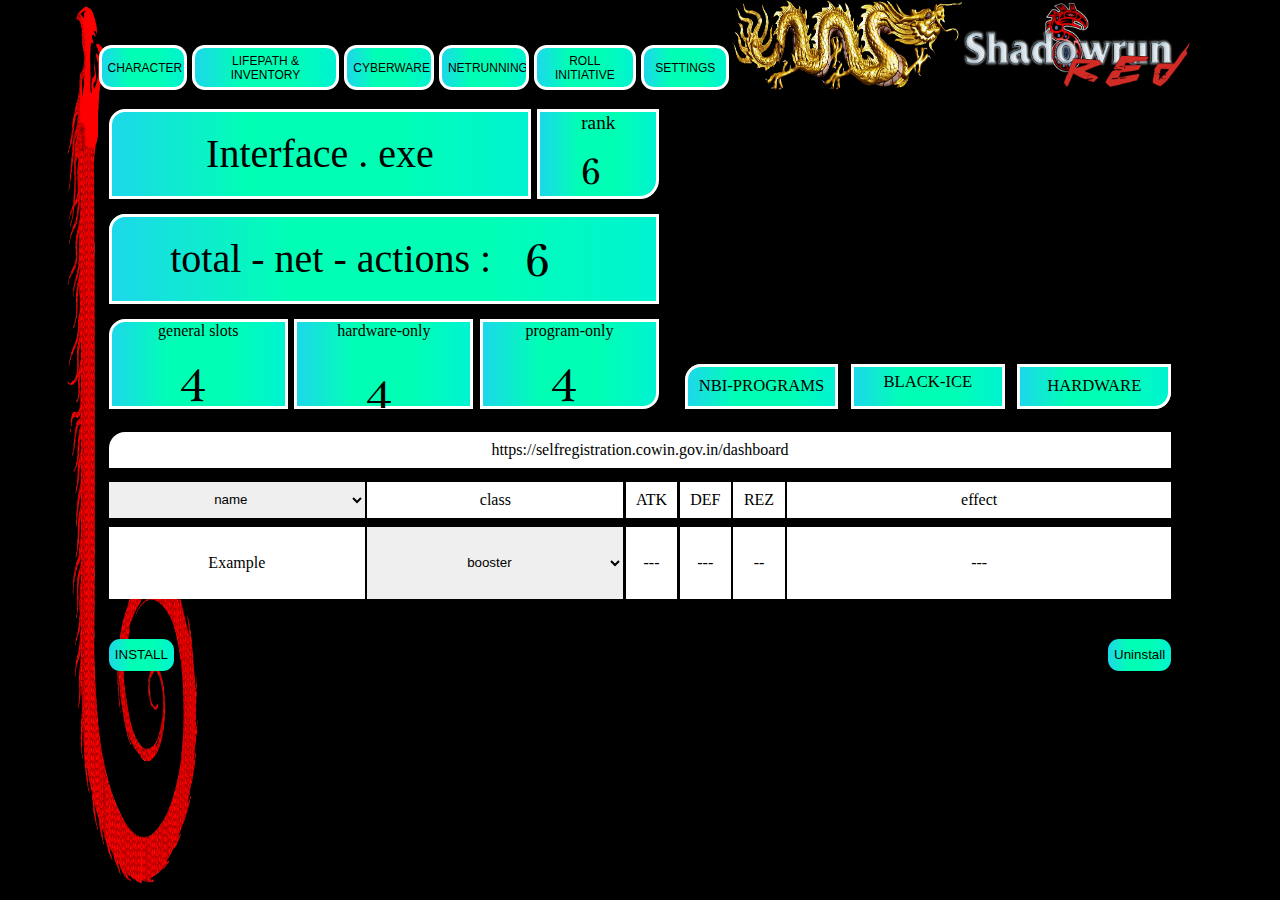
<file: sheet2.html>
<!DOCTYPE html>
<html lang="en">

<head>
        <meta charset="UTF-8">
        <meta http-equiv="X-UA-Compatible" content="IE=edge">
        <meta name="viewport" content="width=device-width, initial-scale=1.0">
        <title>Document</title>
        <!-- CSS only -->
        <!-- <link href="https://cdn.jsdelivr.net/npm/bootstrap@5.0.1/dist/css/bootstrap.min.css" rel="stylesheet"
                integrity="sha384-+0n0xVW2eSR5OomGNYDnhzAbDsOXxcvSN1TPprVMTNDbiYZCxYbOOl7+AMvyTG2x"
                crossorigin="anonymous"> -->
        <link rel="stylesheet" href="mystyle.css">
        <link rel="stylesheet" href="sheet2.css">
        <link rel="preconnect" href="https://fonts.gstatic.com">
        <link href="https://fonts.googleapis.com/css2?family=Baskervville&display=swap" rel="stylesheet">
        <link href="http://fonts.cdnfonts.com/css/body-grotesque-slim" rel="stylesheet">

<body>
        <section>
                <header>
                        <div class="nav-bar">
                                <a href="index.html"><button class="one">CHARACTER</button></a>

                                <a href="sheet3.html"><button class="two">LIFEPATH & INVENTORY</button></a>
                                <a href="sheet4-5.html"><button class="three">CYBERWARE</button></a>
                                <a href="sheet2.html"><button class="four">NETRUNNING</button></a>
                                <!-- <a href="sheet3.html"></a> -->
                                <button class="five">ROLL INITIATIVE</button>
                                <button class="6">SETTINGS</button>
                        </div>
                        <div id="images-header">
                                <img src="images/border3.png" alt="">
                                <img src="images/full logo.png" alt="">
                        </div>
                </header>
                <div class="row row-1">
                        <div class="col col-1">
                                <div class="interface interface-1">
                                        <div class="int-1">
                                                <div>Interface . exe</div>
                                        </div>
                                        <div class="int-2 rank">
                                                <div>rank</div>
                                                <div><input type="number" value="6"></div>
                                        </div>
                                </div>
                                <div class="interface interface-2">
                                        <div class="int-1">
                                                <div>total - net - actions : </div>
                                                <div><input type="number" value="6"></div>
                                        </div>
                                </div>
                                <div class="interface interface-3">
                                        <div class="int-1 int">
                                                <div>general slots</div>
                                                <div><input type="number" value="4"></div>
                                        </div>
                                        <div class="int-2 int">
                                                <div>hardware-only</div>
                                                <div><input type="number" value="4"></div>
                                        </div>
                                        <div class="int-3 int">
                                                <div>program-only</div>
                                                <div><input type="number" value="4"></div>
                                        </div>
                                </div>
                        </div>
                        <div class="col col-2">
                                <div class="interface interface-3">
                                        <a href="#">
                                                <button>
                                                        <div class="int-1">
                                                                <div>NBI-PROGRAMS</div>
                                                        </div>
                                                </button>

                                        </a>
                                        <a href="#">
                                                <button>
                                                        <div class="int-2">
                                                                <div>
                                                                        BLACK-ICE
                                                                </div>
                                                        </div>
                                                </button>

                                        </a>
                                        <a href="#">
                                                <button>
                                                        <div class="int-3">
                                                                <div>
                                                                        HARDWARE
                                                                </div>
                                                        </div>
                                                </button>

                                        </a>
                                </div>
                        </div>
                </div>

                <div class="row row-2">
                        <div class="col-1">
                                https://selfregistration.cowin.gov.in/dashboard
                        </div>

                        <div class="col-2">
                                <div class="one">
                                        <select name="" id="">
                                                <option value="">name</option>
                                                <option value="">dp-1</option>
                                        </select>
                                </div>
                                <div class="one">class</div>
                                <div class="three">ATK</div>
                                <div class="three">DEF</div>
                                <div class="three">REZ</div>
                                <div class="four">effect</div>
                        </div>

                        <div id="col-3" class="col-2 col-3">
                                <div class="one">Example</div>
                                <div class="one">
                                        <select name="cars" id="cars">
                                                <option value="volvo">booster</option>
                                                <option value="saab">Saab</option>
                                                <option value="mercedes">Mercedes</option>
                                                <option value="audi">Audi</option>
                                        </select>
                                </div>
                                <div class="three">---</div>
                                <div class="three">---</div>
                                <div class="three">--</div>
                                <div class="four">---</div>
                        </div>

                        <div class="col-4">
                                <button>INSTALL</button>
                                <button>Uninstall</button>
                        </div>

                </div>


        </section>

</body>

</html>
</file>
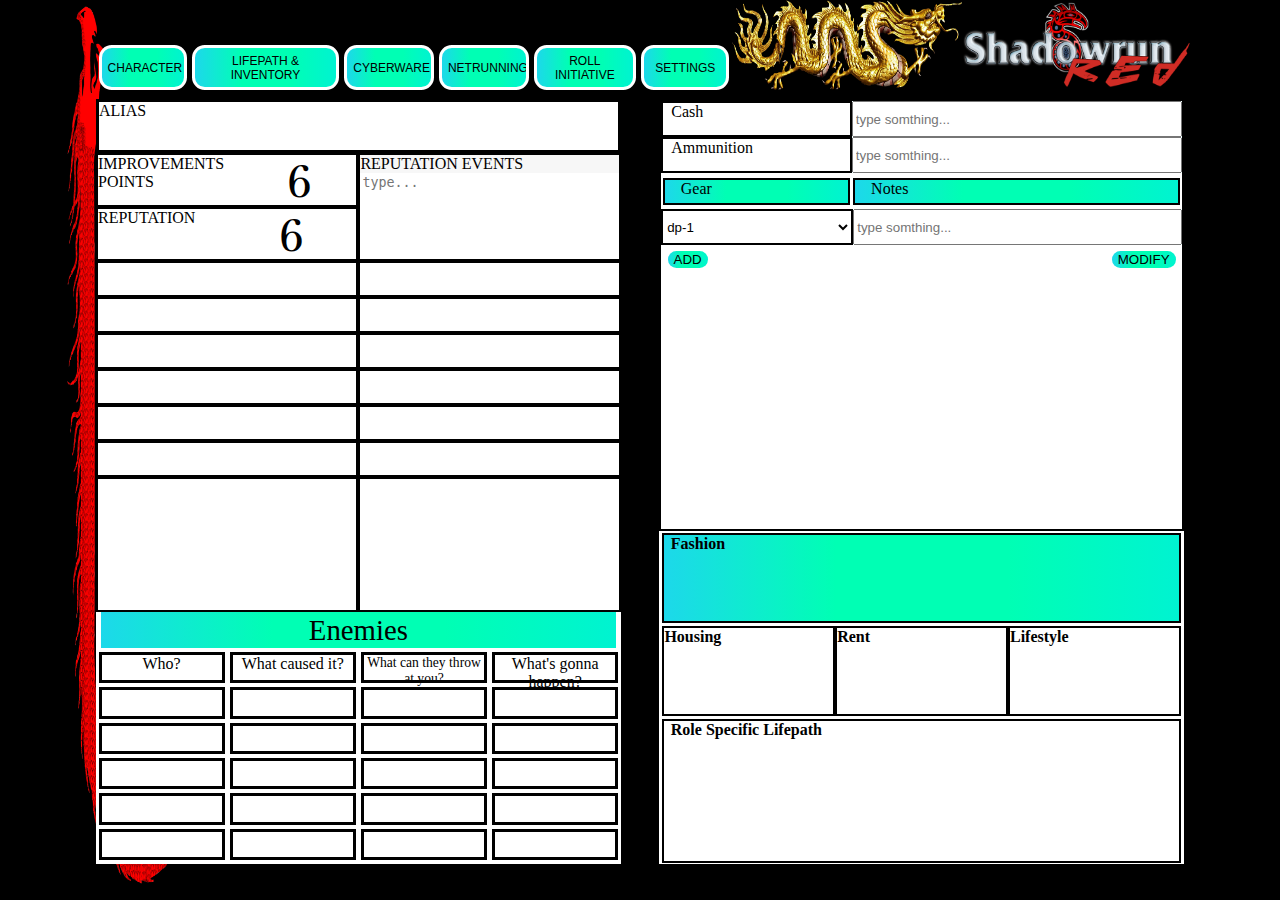
<file: sheet3.html>
<!DOCTYPE html>
<html lang="en">

<head>
        <meta charset="UTF-8">
        <meta http-equiv="X-UA-Compatible" content="IE=edge">
        <meta name="viewport" content="width=device-width, initial-scale=1.0">
        <title>Document</title>
        <!-- CSS only -->
        <!-- <link href="https://cdn.jsdelivr.net/npm/bootstrap@5.0.1/dist/css/bootstrap.min.css" rel="stylesheet"
                integrity="sha384-+0n0xVW2eSR5OomGNYDnhzAbDsOXxcvSN1TPprVMTNDbiYZCxYbOOl7+AMvyTG2x"
                crossorigin="anonymous"> -->
        <link rel="stylesheet" href="mystyle.css">
        <link rel="stylesheet" href="sheet3.css">
        <link rel="preconnect" href="https://fonts.gstatic.com">
        <link href="https://fonts.googleapis.com/css2?family=Baskervville&display=swap" rel="stylesheet">
        <link href="http://fonts.cdnfonts.com/css/body-grotesque-slim" rel="stylesheet">

<body>
        <section>
                <header>
                        <div class="nav-bar">
                                <a href="index.html"><button class="one">CHARACTER</button></a>

                                <a href="sheet3.html"><button class="two">LIFEPATH & INVENTORY</button></a>
                                <a href="sheet4-5.html"><button class="three">CYBERWARE</button></a>
                                <a href="sheet2.html"><button class="four">NETRUNNING</button></a>
                                <!-- <a href="sheet3.html"></a> -->
                                <button class="five">ROLL INITIATIVE</button>
                                <button class="6">SETTINGS</button>
                        </div>
                        <div id="images-header">
                                <img src="images/border3.png" alt="">
                                <img src="images/full logo.png" alt="">
                        </div>
                </header>

                <section class="main-body">
                        <div class="col col-1">
                                <div class="row row-1">
                                        <div class="row row-1">
                                                ALIAS
                                        </div>
                                        <div class="row row-2">
                                                <div class="col col-1">
                                                        <div class="row row-1">
                                                                <div>IMPROVEMENTS POINTS</div>
                                                                <input type="number" value="6">
                                                        </div>
                                                        <div class="row row-2">
                                                                <div>REPUTATION</div>
                                                                <input type="number" value="6">
                                                        </div>
                                                </div>
                                                <div class="col col-2">

                                                        <label for="repo-event">REPUTATION EVENTS</label>
                                                        <textarea name="" id="repo-event" cols="30" rows="10"
                                                                placeholder="type..."></textarea>
                                                </div>
                                        </div>
                                </div>
                                <div class="row row-2">
                                        <div class="col common-class">
                                                <div class="common-row"> <input type="text"></div>
                                                <div class="common-row"> <input type="text"></div>
                                                <div class="common-row"> <input type="text"></div>
                                                <div class="common-row"> <input type="text"></div>
                                                <div class="common-row"> <input type="text"></div>
                                                <div class="common-row"> <input type="text"></div>

                                                <div><textarea name="" id="" cols="30" rows="7"></textarea></div>
                                        </div>
                                        <div class="col common-class">
                                                <div class="common-row"> <input type="text"></div>
                                                <div class="common-row"> <input type="text"></div>
                                                <div class="common-row"> <input type="text"></div>
                                                <div class="common-row"> <input type="text"></div>
                                                <div class="common-row"> <input type="text"></div>
                                                <div class="common-row"> <input type="text"></div>
                                                <div><textarea name="" id="" cols="30" rows="7"></textarea></div>
                                        </div>
                                </div>
                                <div class="row row-3">
                                        <div class="row row-1">
                                                <div id="enemies">Enemies</div>
                                        </div>
                                        <div class="row row-2">
                                                <div class="common-col">
                                                        <div class="common-rows">Who?</div>
                                                        <div class="common-rows"><input type="text"></div>
                                                        <div class="common-rows"><input type="text"></div>
                                                        <div class="common-rows"><input type="text"></div>
                                                        <div class="common-rows"><input type="text"></div>
                                                        <div class="common-rows"><input type="text"></div>

                                                </div>
                                                <div class="common-col">
                                                        <div class="common-rows">What caused it?</div>
                                                        <div class="common-rows"><input type="text"></div>
                                                        <div class="common-rows"><input type="text"></div>
                                                        <div class="common-rows"><input type="text"></div>
                                                        <div class="common-rows"><input type="text"></div>
                                                        <div class="common-rows"><input type="text"></div>
                                                </div>
                                                <div class="common-col">
                                                        <div class="common-rows" style="font-size: 0.85em;">What can
                                                                they
                                                                throw at you?</div>
                                                        <div class="common-rows"><input type="text"></div>
                                                        <div class="common-rows"><input type="text"></div>
                                                        <div class="common-rows"><input type="text"></div>
                                                        <div class="common-rows"><input type="text"></div>
                                                        <div class="common-rows"><input type="text"></div>
                                                </div>
                                                <div class="common-col">
                                                        <div class="common-rows">What's gonna happen?</div>
                                                        <div class="common-rows"><input type="text"></div>
                                                        <div class="common-rows"><input type="text"></div>
                                                        <div class="common-rows"><input type="text"></div>
                                                        <div class="common-rows"><input type="text"></div>
                                                        <div class="common-rows"><input type="text"></div>
                                                </div>


                                        </div>
                                </div>
                        </div>
                        <div id="col-2" class="col col-2">
                                <div class="row-1 row">
                                        <div class="common-text">
                                                <div class="text">Cash</div>
                                                <div><input type="text" placeholder="type somthing..."></div>
                                        </div>
                                        <div class="common-text">
                                                <div class="text">Ammunition</div>
                                                <div><input type="text" placeholder="type somthing..."></div>
                                        </div>
                                        <div class="common-text last-child">
                                                <div class="">Gear</div>
                                                <div class="notes">Notes</div>
                                        </div>
                                        <div class="common-text">
                                                <div>
                                                        <select name="" id="drop-down">
                                                                <option value="">dp-1</option>
                                                        </select>
                                                </div>


                                                <div><input type="text" placeholder="type somthing..."></div>
                                        </div>

                                        <div id="button" class="button">
                                                <button>ADD</button>
                                                <button>MODIFY</button>
                                        </div>

                                </div>
                                <div id="final-row" class="row-2 row ">
                                        <div class="row row-1">
                                                <div> <b> Fashion</b> </div>
                                                <textarea name="" id="" cols="" rows="10"></textarea>
                                        </div>
                                        <div class="row row-2">
                                                <div id="textx" class="col col-1">
                                                        <div class="first">
                                                                <div> <b> Housing</b> </div>
                                                                <textarea name="" id="2" cols="30" rows="10"></textarea>
                                                        </div>
                                                </div>
                                                <div id="textx" class="col col-1">
                                                        <div class="first">
                                                                <div> <b> Rent</b> </div>
                                                                <textarea name="" id="2" cols="30" rows="10"></textarea>
                                                        </div>
                                                </div>
                                                <div id="textx" class="col col-1">
                                                        <div class="first">
                                                                <div> <b> Lifestyle</b> </div>
                                                                <textarea name="" id="2" cols="30" rows="10"></textarea>
                                                        </div>
                                                </div>

                                        </div>
                                        <div class="row row-1 row-3">
                                                <div> <b> Role Specific Lifepath</b> </div>
                                                <textarea name="" id="" cols="30" rows="10"></textarea>
                                        </div>
                                </div>

                        </div>

                </section>



        </section>

</body>

</html>
</file>
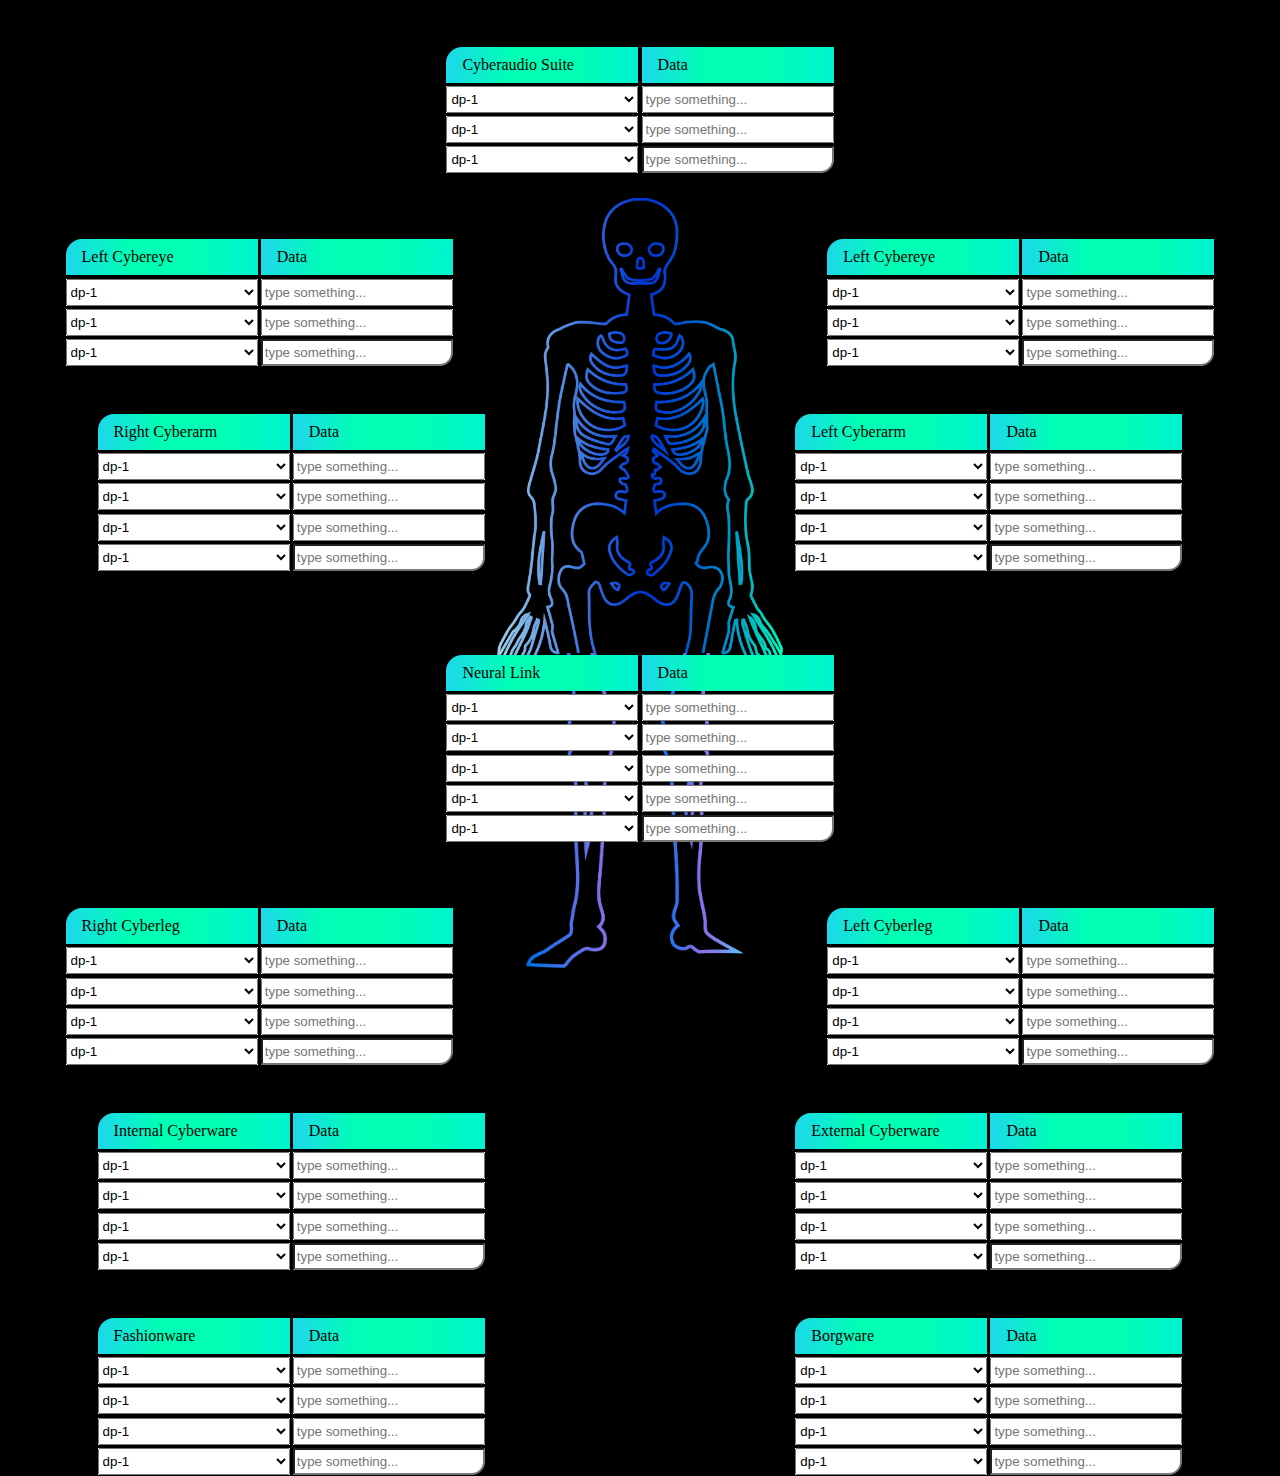
<file: sheet4-5.html>
<!DOCTYPE html>
<html lang="en">

<head>
    <meta charset="UTF-8">
    <meta http-equiv="X-UA-Compatible" content="IE=edge">
    <meta name="viewport" content="width=device-width, initial-scale=1.0">
    <title>Document</title>
    <link rel="stylesheet" href="sheet4-5.css">

    <link href="https://fonts.googleapis.com/css2?family=Baskervville&display=swap" rel="stylesheet">
    <link href="http://fonts.cdnfonts.com/css/body-grotesque-slim" rel="stylesheet">
</head>

<body>
    <div class="part-1">
        <div class="row row-1">
            <div class="col-1 col">
                <div class="inner-row inner-row-1">
                    <div>Cyberaudio Suite</div>
                </div>
                <div class="inner-row inner-row-2">
                    <select name="" id="">
                        <option value="">dp-1</option>
                    </select>
                </div>
                <div class="inner-row inner-row-3">
                    <select name="" id="">
                        <option value="">dp-1</option>
                    </select>
                </div>
                <div class="inner-row inner-row-4">
                    <select name="" id="">
                        <option value="">dp-1</option>
                    </select>
                </div>

            </div>
            <div class="col-2 col">
                <div class="inner-row inner-row-1">
                    <div>Data</div>
                </div>
                <div class="inner-row inner-row-2">
                    <input placeholder="type something..." type="text">
                </div>
                <div class="inner-row inner-row-3">
                    <input placeholder="type something..." type="text">
                </div>
                <div class="inner-row inner-row-4">
                    <input placeholder="type something..." type="text">
                </div>
            </div>
        </div>

        <div class="row row-2">
            <section>
                <div class="col-1 col">
                    <div class="inner-row inner-row-1">
                        <div>Left Cybereye</div>
                    </div>
                    <div class="inner-row inner-row-2">
                        <select name="" id="">
                            <option value="">dp-1</option>
                        </select>
                    </div>
                    <div class="inner-row inner-row-3">
                        <select name="" id="">
                            <option value="">dp-1</option>
                        </select>
                    </div>
                    <div class="inner-row inner-row-4">
                        <select name="" id="">
                            <option value="">dp-1</option>
                        </select>
                    </div>
                </div>
                <div class="col-2 col">
                    <div class="inner-row inner-row-1">
                        <div>Data</div>
                    </div>
                    <div class="inner-row inner-row-2">
                        <input placeholder="type something..." type="text">
                    </div>
                    <div class="inner-row inner-row-3">
                        <input placeholder="type something..." type="text">
                    </div>
                    <div class="inner-row inner-row-4">
                        <input placeholder="type something..." type="text">
                    </div>
                </div>

            </section>

            <section>
                <div class="col-1 col">
                    <div class="inner-row inner-row-1">
                        <div>Left Cybereye</div>
                    </div>
                    <div class="inner-row inner-row-2">
                        <select name="" id="">
                            <option value="">dp-1</option>
                        </select>
                    </div>
                    <div class="inner-row inner-row-3">
                        <select name="" id="">
                            <option value="">dp-1</option>
                        </select>
                    </div>
                    <div class="inner-row inner-row-4">
                        <select name="" id="">
                            <option value="">dp-1</option>
                        </select>
                    </div>
                </div>
                <div class="col-2 col">
                    <div class="inner-row inner-row-1">
                        <div>Data</div>
                    </div>
                    <div class="inner-row inner-row-2">
                        <input placeholder="type something..." type="text">
                    </div>
                    <div class="inner-row inner-row-3">
                        <input placeholder="type something..." type="text">
                    </div>
                    <div class="inner-row inner-row-4">
                        <input placeholder="type something..." type="text">
                    </div>
                </div>

            </section>
        </div>

        <div class="row row-3">
            <section>
                <div class="col-1 col">
                    <div class="inner-row inner-row-1">
                        <div>Right Cyberarm</div>
                    </div>
                    <div class="inner-row inner-row-2">
                        <select name="" id="">
                            <option value="">dp-1</option>
                        </select>
                    </div>
                    <div class="inner-row inner-row-3">
                        <select name="" id="">
                            <option value="">dp-1</option>
                        </select>
                    </div>
                    <div class="inner-row inner-row-4">
                        <select name="" id="">
                            <option value="">dp-1</option>
                        </select>
                    </div>
                    <div class="inner-row inner-row-4">
                        <select name="" id="">
                            <option value="">dp-1</option>
                        </select>
                    </div>

                </div>
                <div class="col-2 col">
                    <div class="inner-row inner-row-1">
                        <div>Data</div>
                    </div>
                    <div class="inner-row inner-row-2">
                        <input placeholder="type something..." type="text">
                    </div>
                    <div class="inner-row inner-row-3">
                        <input placeholder="type something..." type="text">
                    </div>
                    <div class="inner-row inner-row-4">
                        <input placeholder="type something..." type="text">
                    </div>
                    <div class="inner-row inner-row-4">
                        <input placeholder="type something..." type="text">
                    </div>
                </div>

            </section>

            <section>
                <div class="col-1 col">
                    <div class="inner-row inner-row-1">
                        <div>Left Cyberarm</div>
                    </div>
                    <div class="inner-row inner-row-2">
                        <select name="" id="">
                            <option value="">dp-1</option>
                        </select>
                    </div>
                    <div class="inner-row inner-row-3">
                        <select name="" id="">
                            <option value="">dp-1</option>
                        </select>
                    </div>
                    <div class="inner-row inner-row-4">
                        <select name="" id="">
                            <option value="">dp-1</option>
                        </select>
                    </div>
                    <div class="inner-row inner-row-4">
                        <select name="" id="">
                            <option value="">dp-1</option>
                        </select>
                    </div>
                </div>
                <div class="col-2 col">
                    <div class="inner-row inner-row-1">
                        <div>Data</div>
                    </div>
                    <div class="inner-row inner-row-2">
                        <input placeholder="type something..." type="text">
                    </div>
                    <div class="inner-row inner-row-3">
                        <input placeholder="type something..." type="text">
                    </div>
                    <div class="inner-row inner-row-4">
                        <input placeholder="type something..." type="text">
                    </div>
                    <div class="inner-row inner-row-4">
                        <input placeholder="type something..." type="text">
                    </div>
                </div>

            </section>
        </div>

        <div class="image">
            <div class="row row-4">
                <div class="col-1 col">
                    <div class="inner-row inner-row-1">
                        <div>Neural Link</div>
                    </div>
                    <div class="inner-row inner-row-2">
                        <select name="" id="">
                            <option value="">dp-1</option>
                        </select>
                    </div>
                    <div class="inner-row inner-row-3">
                        <select name="" id="">
                            <option value="">dp-1</option>
                        </select>
                    </div>
                    <div class="inner-row inner-row-4">
                        <select name="" id="">
                            <option value="">dp-1</option>
                        </select>
                    </div>
                    <div class="inner-row inner-row-4">
                        <select name="" id="">
                            <option value="">dp-1</option>
                        </select>
                    </div>
                    <div class="inner-row inner-row-4">
                        <select name="" id="">
                            <option value="">dp-1</option>
                        </select>
                    </div>
                </div>
                <div class="col-2 col">
                    <div class="inner-row inner-row-1">
                        <div>Data</div>
                    </div>
                    <div class="inner-row inner-row-2">
                        <input placeholder="type something..." type="text">
                    </div>
                    <div class="inner-row inner-row-3">
                        <input placeholder="type something..." type="text">
                    </div>
                    <div class="inner-row inner-row-4">
                        <input placeholder="type something..." type="text">
                    </div>
                    <div class="inner-row inner-row-4">
                        <input placeholder="type something..." type="text">
                    </div>
                    <div class="inner-row inner-row-4">
                        <input placeholder="type something..." type="text">
                    </div>
                </div>
            </div>
            <div class="row row-5">
                <section>
                    <div class="col-1 col">
                        <div class="inner-row inner-row-1">
                            <div>Right Cyberleg</div>
                        </div>
                        <div class="inner-row inner-row-2">
                            <select name="" id="">
                                <option value="">dp-1</option>
                            </select>
                        </div>
                        <div class="inner-row inner-row-3">
                            <select name="" id="">
                                <option value="">dp-1</option>
                            </select>
                        </div>
                        <div class="inner-row inner-row-4">
                            <select name="" id="">
                                <option value="">dp-1</option>
                            </select>
                        </div>
                        <div class="inner-row inner-row-4">
                            <select name="" id="">
                                <option value="">dp-1</option>
                            </select>
                        </div>
                    </div>
                    <div class="col-2 col">
                        <div class="inner-row inner-row-1">
                            <div>Data</div>
                        </div>
                        <div class="inner-row inner-row-2">
                            <input placeholder="type something..." type="text">
                        </div>
                        <div class="inner-row inner-row-3">
                            <input placeholder="type something..." type="text">
                        </div>
                        <div class="inner-row inner-row-4">
                            <input placeholder="type something..." type="text">
                        </div>
                        <div class="inner-row inner-row-4">
                            <input placeholder="type something..." type="text">
                        </div>
                    </div>

                </section>

                <section>
                    <div class="col-1 col">
                        <div class="inner-row inner-row-1">
                            <div>Left Cyberleg</div>
                        </div>
                        <div class="inner-row inner-row-2">
                            <select name="" id="">
                                <option value="">dp-1</option>
                            </select>
                        </div>
                        <div class="inner-row inner-row-3">
                            <select name="" id="">
                                <option value="">dp-1</option>
                            </select>
                        </div>
                        <div class="inner-row inner-row-4">
                            <select name="" id="">
                                <option value="">dp-1</option>
                            </select>
                        </div>
                        <div class="inner-row inner-row-4">
                            <select name="" id="">
                                <option value="">dp-1</option>
                            </select>
                        </div>

                    </div>
                    <div class="col-2 col">
                        <div class="inner-row inner-row-1">
                            <div>Data</div>
                        </div>
                        <div class="inner-row inner-row-2">
                            <input placeholder="type something..." type="text">
                        </div>
                        <div class="inner-row inner-row-3">
                            <input placeholder="type something..." type="text">
                        </div>
                        <div class="inner-row inner-row-4">
                            <input placeholder="type something..." type="text">
                        </div>
                        <div class="inner-row inner-row-4">
                            <input placeholder="type something..." type="text">
                        </div>
                    </div>

                </section>
            </div>
            <div class="row row-3 row-6">
                <section>
                    <div class="col-1 col">
                        <div class="inner-row inner-row-1">
                            <div>Internal Cyberware</div>
                        </div>
                        <div class="inner-row inner-row-2">
                            <select name="" id="">
                                <option value="">dp-1</option>
                            </select>
                        </div>
                        <div class="inner-row inner-row-3">
                            <select name="" id="">
                                <option value="">dp-1</option>
                            </select>
                        </div>
                        <div class="inner-row inner-row-4">
                            <select name="" id="">
                                <option value="">dp-1</option>
                            </select>
                        </div>
                        <div class="inner-row inner-row-4">
                            <select name="" id="">
                                <option value="">dp-1</option>
                            </select>
                        </div>
                    </div>
                    <div class="col-2 col">
                        <div class="inner-row inner-row-1">
                            <div>Data</div>
                        </div>
                        <div class="inner-row inner-row-2">
                            <input placeholder="type something..." type="text">
                        </div>
                        <div class="inner-row inner-row-3">
                            <input placeholder="type something..." type="text">
                        </div>
                        <div class="inner-row inner-row-4">
                            <input placeholder="type something..." type="text">
                        </div>
                        <div class="inner-row inner-row-4">
                            <input placeholder="type something..." type="text">
                        </div>
                    </div>

                </section>

                <section>
                    <div class="col-1 col">
                        <div class="inner-row inner-row-1">
                            <div>External Cyberware</div>
                        </div>
                        <div class="inner-row inner-row-2">
                            <select name="" id="">
                                <option value="">dp-1</option>
                            </select>
                        </div>
                        <div class="inner-row inner-row-3">
                            <select name="" id="">
                                <option value="">dp-1</option>
                            </select>
                        </div>
                        <div class="inner-row inner-row-4">
                            <select name="" id="">
                                <option value="">dp-1</option>
                            </select>
                        </div>
                        <div class="inner-row inner-row-4">
                            <select name="" id="">
                                <option value="">dp-1</option>
                            </select>
                        </div>
                    </div>
                    <div class="col-2 col">
                        <div class="inner-row inner-row-1">
                            <div>Data</div>
                        </div>
                        <div class="inner-row inner-row-2">
                            <input placeholder="type something..." type="text">
                        </div>
                        <div class="inner-row inner-row-3">
                            <input placeholder="type something..." type="text">
                        </div>
                        <div class="inner-row inner-row-4">
                            <input placeholder="type something..." type="text">
                        </div>
                        <div class="inner-row inner-row-4">
                            <input placeholder="type something..." type="text">
                        </div>
                    </div>

                </section>
            </div>
            <div class="row row-3 row-7">
                <section>
                    <div class="col-1 col">
                        <div class="inner-row inner-row-1">
                            <div>Fashionware</div>
                        </div>
                        <div class="inner-row inner-row-2">
                            <select name="" id="">
                                <option value="">dp-1</option>
                            </select>
                        </div>
                        <div class="inner-row inner-row-3">
                            <select name="" id="">
                                <option value="">dp-1</option>
                            </select>
                        </div>
                        <div class="inner-row inner-row-4">
                            <select name="" id="">
                                <option value="">dp-1</option>
                            </select>
                        </div>
                        <div class="inner-row inner-row-4">
                            <select name="" id="">
                                <option value="">dp-1</option>
                            </select>
                        </div>
                    </div>
                    <div class="col-2 col">
                        <div class="inner-row inner-row-1">
                            <div>Data</div>
                        </div>
                        <div class="inner-row inner-row-2">
                            <input placeholder="type something..." type="text">
                        </div>
                        <div class="inner-row inner-row-3">
                            <input placeholder="type something..." type="text">
                        </div>
                        <div class="inner-row inner-row-4">
                            <input placeholder="type something..." type="text">
                        </div>
                        <div class="inner-row inner-row-4">
                            <input placeholder="type something..." type="text">
                        </div>
                    </div>

                </section>

                <section>
                    <div class="col-1 col">
                        <div class="inner-row inner-row-1">
                            <div>Borgware</div>
                        </div>
                        <div class="inner-row inner-row-2">
                            <select name="" id="">
                                <option value="">dp-1</option>
                            </select>
                        </div>
                        <div class="inner-row inner-row-3">
                            <select name="" id="">
                                <option value="">dp-1</option>
                            </select>
                        </div>
                        <div class="inner-row inner-row-4">
                            <select name="" id="">
                                <option value="">dp-1</option>
                            </select>
                        </div>
                        <div class="inner-row inner-row-4">
                            <select name="" id="">
                                <option value="">dp-1</option>
                            </select>
                        </div>
                    </div>
                    <div class="col-2 col">
                        <div class="inner-row inner-row-1">
                            <div>Data</div>
                        </div>
                        <div class="inner-row inner-row-2">
                            <input placeholder="type something..." type="text">
                        </div>
                        <div class="inner-row inner-row-3">
                            <input placeholder="type something..." type="text">
                        </div>
                        <div class="inner-row inner-row-4">
                            <input placeholder="type something..." type="text">
                        </div>
                        <div class="inner-row inner-row-4">
                            <input placeholder="type something..." type="text">
                        </div>
                    </div>

                </section>
            </div>
        </div>


    </div>
    <div class="part-2">

    </div>

</body>

</html>
</file>
<file: mystyle.css>
body{
    height: 100vh;

    background-color: rgb(0, 0, 0);
    background-image: url(images/Dragonside.png);
    background-repeat: no-repeat;
    background-size:contain;
    background-position-x:+7vh ;
    



    box-sizing: border-box;
    font-family:  "Body Grotesque Slim";

    display: flex;
    flex-direction: column;
    justify-content: start;

    margin: auto auto;
    
     /* background-image: url(images/main.png);
    background-repeat: no-repeat;
    background-position-x: 130%;
    background-position-y: -705%;  */
    
}

/* -------------------HEADER---------------- */

header{
    width: 85vw;
    height: 10vh;

    display: flex;
   
   
    margin:auto;
    margin-top: 0vh;
    margin-bottom: 1vh;
}

div img{
    width: 18vw;  
    
}
#images-header{
    display: flex;
    flex-direction: row;


}

.nav-bar{
    display: flex;

    height: 7vh;
    width: 85vw;
    /* margin: 10vh auto 1vh; */
}
.nav-bar{
    display: flex;
    flex-direction: row;
    justify-content: left;
    align-items: flex-end;

    align-self: flex-end;
}
.nav-bar button{
    width: 6.9vw;
    border: 0.2rem solid white;
    height: 5vh;

    overflow: hidden;
    
    margin: 0 0.2vw;
    /* padding:0.9vh 0.8vw ; */

    text-align: center;

    font-size: 0.75rem;

    border-radius: 0.8rem;
    transition: 0.2s;

    background-image: linear-gradient(to right,rgb(29 216 234),rgb(0 255 180),rgb(0 255 180) , rgb(0 243 209));
    /* transition: all 2s ; */
}

.nav-bar button.two{
    width: 11.5vw !important;
    height: 5vh;
}
.nav-bar button.three{
    width: 7vw !important;
    height: 5vh;
}
.nav-bar button.four{
    width: 7vw !important;
    height: 5vh;  
}
a{
    text-decoration: none;
}
.nav-bar button.five{
    width: 8vw !important;
    height: 5vh;
}

/* .nav-bar button:hover{
    font-size: 0.9rem;
} */

.nav-bar button:hover{
    /* font-size: 0.9rem; */
    /* background-image: none; */
    /* background-color: white; */
    background-image: linear-gradient(to right,rgb(255 255 255), rgb(255 255 255));
    color: black;
}
.nav-bar button:active{
    font-size: 0.9rem;
    background-image: linear-gradient(to right,rgb(29 216 234),rgb(0 255 180),rgb(0 255 180) , rgb(0 243 209));
    background-color: rgba(255, 255, 255, 0.39);
    color: black;
}


.d-flex{
    display: flex;
    justify-content: center;
}

.main-container{
    width: 100%;
    background-color: ;
}

/* -------------------- FIRST COL ------------------------ */

.first-col{
    background-color:rgb(0, 0, 0) ;
    width: 17vw;
}

.first-col .d-flex{
    display: flex;
    flex: row   ;
}

.first-col .d-flex{
    display: flex;
    flex: row   ;
}
.col-5{
    width: 50%;
}
.first-col .first-row {
    height: 14vh;
    display: flex;
    flex-wrap: wrap;
    justify-content: center;
    align-items: center;
}
.first-col .first-row .first-col{
    width: 100%;
    height: 14vh;
    box-sizing: border-box;

    display: flex;
    flex-direction: column;

    text-align: center;

    border: 0.1em solid black !important;
    border-top-left-radius: 1em !important;
    
    background-image: linear-gradient(to right, rgb(0 255 180),rgb(0 255 180) , rgb(0 243 209));
    color: rgb(255, 255, 255);
    
    flex: ;
}

.first-col .first-row .second-col{
    width: 100%;
    height: 14vh;
    box-sizing: border-box;

    display: flex;
    flex-direction: column;

    text-align: center;

    border: 0.1em solid black !important;

    background-color: white;
    color: rgb(0, 0, 0);

    font-size: 1rem;
    
    flex: ;
}
input[type=number]{

    width: 100%;
    background-color: transparent;
    border: none;

    text-align: center;

    font-size: 3em;
    font-family: 'Baskervville', serif;
    font-weight: 500;
}
.first-row .first-col input[type=number]{
    color: white;
}

/* .first-col .text-area {
    width: 17vw;
    height: 10vh;
} */
.first-col textarea{
    box-sizing: border-box;
    /* border: 0.2em solid black !important; */
    border: none;
    /* height: 100%; */
    
    resize: none;
}
#story1{
    width: ;
    box-sizing: border-box;
    height:6vh;
}
#story2{
    height: 14vh;
}
#textarea2{
    height: 14.3vh;
    background: white;

    display: flex;
    flex-direction: column;

    border: 3px solid black;
    box-sizing: border-box;
}
#textarea1{
    width: 17vw;
    height: 10vh;

    display: flex;
    flex-direction: column;

    box-sizing: border-box;
    border: 2px solid black;

    background: white;
}
div.drop1{
    width: 17vw;
    border: 2px solid rgb(0, 0, 0);
    box-sizing: border-box;
    border-top: 0;
    border-bottom: 0;
}
#drop1{
    width: 100%;
    box-sizing: border-box;

    font-family: "Body Grotesque Slim";
}
.first-col .third-row .text-area {
    width: 17vw;
    height: 17vh;
}
.second-col textarea{
    box-sizing: border-box;
    resize: none;
    /* border: 0.2em solid black !important; */
    width: 100%;
    margin-bottom: 0;
}

.fourth-row{
    display: flex;
    height: 12.5vh;
}
.fourth-row .first-col{
    display: flex;
    font-size: 1em;
    width:5vw;

    text-align: center;
    background-color: rgb(255, 255, 255);

    border: 2px solid black;
    border-right: none;
}

.fourth-row .second-col{
    display: flex;
    flex-direction: column-reverse;

    justify-content: center;

    font-size: 1em;
    text-align: center;

    border: 2px solid black;
    background-color: white;
    
    border-right: none;
    border-left: none;
    
    width: 6vw;
}


.fourth-row .third-col{
    display: flex;
    flex-direction: column-reverse;
    text-align: center;

    justify-content: center;
    font-size: 1em;

    border: 2px solid black;
    border-left: none;

    background-image:  linear-gradient(to right,rgb(29 216 234),rgb(0 255 180),rgb(0 255 180) , rgb(0 243 209));
    width: 6vw;
}

.fifth-row .third-col{
    border-bottom-right-radius: 1em;
    background-color: black;
}


/* _______________Second column____________________ */

.second-col{
    box-sizing: border-box;
    font-family:  "Body Grotesque Slim";
    background-color: black;
}
.second-col >div{
    width: 8vw;
    height: 6vh;

    box-sizing: border-box;
    margin-left: 0.1em;
    margin-right: 0.1em;

    border: 3px solid rgb(255, 255, 255);

    background-image:  linear-gradient(to right,rgb(29 216 234),rgb(0 255 180),rgb(0 255 180) , rgb(0 243 209));
}

/* All text inside the boxes */
div.second-col.sidebar span{
    display: block;
    text-align: center;
    
}

/* All digits inside the boxes */
div.second-col.sidebar input#box{
    font-size: 1em;
    text-align: right;
    font-weight: 700;
}
div.second-col.sidebar .box-11 input#box{
    font-size: 1em;
    
    text-align: right;
    width: 5vw;
}

div.second-col.sidebar .box-1{
    border-top-left-radius: 1em;
}

div.second-col.sidebar .box-11{
    border-bottom-right-radius: 1em;
}

/* _---------------- THIRD ROW-------------------- */

.third-col{
    background-color: rgb(0, 0, 0);
    color: black;

    box-sizing: border-box;

    font-size: 0.7rem;
    font-family: sans-serif;

    margin-left: 0.2vw;
    margin-right: 0.2vw;
    
}
#inside1,#inside2{
    display: flex;
    border: none;

    margin: 0;
    text-align: left;
}

#inside1>div,#inside2>div{
    border-right:none ;
    /* border-left: none; */
}
#inside1>input,#inside2>input{
    border-left:none ;
    /* border-right: none; */
    width: 40%;
    flex-grow: 1;

    font-size: 0.7rem;
    text-align: left;
    /* border-left: none; */
}
.third-col .grey{
    background-color: black !important;
    color: white;
}

.third-col div.row.first-row{
    display: flex;
    /* flex-wrap: wrap; */

    box-sizing: border-box;
    background: rgb(0, 0, 0)
    height: ;
}
.fourth-col .head,.fifth-col .head{
     display: flex;

     justify-content: start;
     align-items: center;

    font-size: 0.70rem !important;
    margin-top: 0;
}

.fourth-col .head >div{
    border: none !important;
}

.third-col .first-row div.first-col{
    width: 10.2vw;
    /* height: 11.28vh; */


    box-sizing: border-box;
    border-top-left-radius: 1rem;

    background-color: rgb(250, 250, 250);
}

.third-col .first-row div.first-col div{
height: 1.89vh;
}

.third-col .first-row div.first-col div{
    border: 0.01rem solid black;
    box-sizing: border-box;
}

.third-col .first-row div input{
    font-size: 1rem;
    background-color: transparent;

    box-sizing: border-box;
    border: 0.01rem solid black;

    max-width: 100%;
    height: 1.89vh;

    text-align: right;
    
}

.third-col .first-row div.second-col{
    width: 3vw;
    /* height: 11.28vh; */
}

.third-col .first-row div.second-col div{
    width: 3vw;
    height: 1.89vh;
    border: none;
    background-color: white;
    background-image: none;
}



.third-col .row.first-row .head{
    background-image:  linear-gradient(to right,rgb(29 216 234),rgb(0 255 180),rgb(0 255 180) , rgb(0 243 209));
    border: none;
    height: 2.20vh;
    border: 0.1vh solid black;
    border-left: 0;
    border-right: 0;

    text-align: center;
    
    padding-top: 0.08rem;
    font-weight: 600;
    font-size: 0.7rem;

}
.third-col .row.first-row .head:nth-of-type(1)
{
    text-align: left;
    padding-left: 0.3vw;
}

.third-col .row.first-row .first-col .head-top-left
{
    border-top-left-radius: 1rem;
    background-color: black !important;
}

.third-col .row.first-row.last-row{
    border-bottom-right-radius: 1rem;
    background-color: black;  
}
.third-col .row.first-row.last-row .total-last{
    border-bottom-right-radius: 1rem;
}

/* _______________FOURTH COLUMN------------------- */

.fourth-col.third-col .first-row div.first-col div{
    height: 1.83vh !important;
    }

.fourth-col.third-col .first-row div input{
        height: 1.83vh !important; 
    }

.fourth-col.third-col .first-row div.second-col div{
        height: 1.83vh !important;
}

.fourth-col.third-col .row.first-row .head{
    height: 2vh;
    border: 0.1vh solid black;

}

.third-col .row.first-row .head:nth-of-type(1)
{
    font-size: 0.78rem;
    padding-left: 0.5vw;
}

/* _______________FOURTH COLUMN------------------- */

.fifth-col.third-col .first-row div.first-col div{
    height: 2.53vh !important;
    }

.fifth-col.third-col .first-row div input{
        height: 2.53vh !important; 
    }

.fifth-col.third-col .first-row div.second-col div{
        height: 2.53vh !important;
}

.fifth-col.third-col .row.first-row .head{
    height: 2vh;
    border: 0.1vh solid black;

}

.fifth-col.third-col.third-col .row.first-row .head:nth-of-type(1)
{
    font-size: 0.85rem;
    padding-left: 0.6vw;
}

    /*--------------FOOTER------------------  */
footer{
    display: flex;
    flex-direction: row;

    width: 84vw;
    height: 18vh;

    background-color: transparent;
    
    margin: auto;
    margin-top: 1vh;
}

footer .first-row{
    width: 17vw;
    height: 9vh;

    display: flex;
    flex-direction: row;
    font-size: 1.1em;

    background-color: transparent;
    margin-bottom: 0.1rem;
}


footer .second-row{
    width: 17vw;
    height: 9vh;

    display: flex;
    flex-direction: row;

    background-color: rgb(0, 0, 0);
}
footer .first-row .first-col{
    width: 6.33vw;
    height: 9VH;

    box-sizing: border-box;
    
    border: 2px solid rgb(255, 255, 255);
    margin-bottom: 1vh;

    margin: 0.1rem;
    
    text-align: center;
    font-size: 0.85rem;

    background-color: rgb(0, 0, 0);
    color: white;
}
footer .first-row .first-col.first{
    border-top-left-radius: 1rem;
}
footer .first-row .first-col input[type=number]{
    height: 5.4vh;
    font-size: 3rem;

}

footer .second-row .first-col{
    width: 8.25vw;
    height: 9VH;

    display: flex;
    flex-direction: column;
    text-align: center;

    border: 2px solid black;
    background-color: rgb(255, 255, 255);
}
footer .second-row .first-col.last{
    border-bottom-right-radius: 1rem;
}
footer .first-col textarea#text-one{
    /* width: 3vw; */
    margin: 0;
    padding: 0;

    box-sizing: border-box;
    border-bottom-right-radius: 1rem;
    
    border: none !important;

    height: 100%;
    width: 100%;
}
footer .first-col textarea#text-two{
    /* width: 3vw; */
    margin: 0;
    padding: 0;

    box-sizing: border-box;
    border-bottom-right-radius: 1rem;
    
    border: none !important;
    height: 100%;
    width: 100%;
}
footer .second-footer{
    background: white;
    border-top-left-radius: 1rem;
    border-bottom-right-radius: 1rem;
    margin: 0;

    margin-left: 0.5vw;
}
footer .second-footer .first-row{
    margin: 0;
}
footer .second-footer >div{
   
    display: flex;
    flex-direction: column;

    box-sizing: border-box;
    border: 0.2rem solid white;

    align-items: center;

    width: 17vw;
    height: 12vh;

    text-align: center;

    border-top-left-radius: 1rem;
    background-image: linear-gradient(to right,rgb(29 216 234),rgb(0 255 180),rgb(0 255 180) , rgb(0 243 209));
     
}

footer .second-footer >div span{
    display: block;
    margin: 1vh auto;
}

footer .second-footer>div .second-row{
    background-image: none;
    background: none;

    display: flex;
    flex-direction: row;

    box-sizing: border-box;

}

footer .second-footer >div .second-row span{
    background: rgb(255, 255, 255);
    display: flex;

    justify-content: center;
    align-items: center;
}
footer .second-footer >div div.second-row span.one{
    background: rgb(255, 255, 255);
    display: flex;

    justify-content: center;
    align-items: center;

    box-sizing: border-box;
    width: 4vw;   
}
footer .second-footer >div div.second-row span.two{
    background: rgb(255, 255, 255);

    box-sizing: border-box;
    width: 2vw;   
}
footer .second-footer >div div.second-row span.three{
    background: rgb(255, 255, 255);

    margin-right: ;
    box-sizing: border-box;
    width: 4vw;   
}
footer #armor{
    height: 4vh;
    width:6vw;
    border: none;
}
footer .third-footer select{
    width: 100%;
    border: none;
}
#second-row{
    width: 17vw;
    height: 4vh;
    background: white;
    background-image: none;
    margin-top: 0;
}

#second-row span{
    display: inline-block;
    font-size: 1rem;
    text-align: center;
}

#second-row .final-row{
    width: 17vw;
    height: 4vh;

    display: flex;
    flex-direction: row;

    justify-content: space-around;
    margin: 0 !important;
}
#second-row span{
    height: 4vh;
    width: 6vw;

    display: flex;
    align-items: center;

    margin: 0 !important;
}
#second-row span:nth-of-type(1){
    width: 7vw;
}
#second-row span:nth-of-type(2){
    width: 2.7vw;
}
#second-row span:nth-of-type(3){
    width: 4.5vw;
    text-align: center;
}
#second-row input{
    font-size: 2.5rem;
    width: 2.7vw;
}

footer#footer .third-footer{
    width: 50vw;
    height:18vh;

    box-sizing: border-box;
    margin-left: 0.5vw;

    border-bottom-right-radius: 1rem;
    border-top-left-radius: 1rem;
    background-color: white;
}

#footer .third-footer{
    display: flex;
    flex-direction: row;

    border: 3px solid white;
    background-image:linear-gradient(to right,rgb(29 216 234),rgb(0 255 180),rgb(0 255 180) , rgb(0 243 209)) ;
}

.third-footer .new-col{
    width: 16vw;
    height: 18vh;

    display: flex;
    flex-direction: column;

    align-items: center; 
    
    text-align: center;

    padding-top:1vh ;
    
}

.third-footer .new-col span.head{
    width: 14vw;
    background-color: black;
    color: white;

    text-align: center;
    margin-top: 0;
}

.third-footer .new-col span{
    display: inline-block;
    background-color: white;

    text-align: left;

    width: 14vw;   
    margin-top: 1vh;

}

.third-footer button{
    margin-top: 3vh;
    align-self: flex-start;

    background-color: white;
    border-radius: 1rem;

    border: none;
    transition: 0.2s;

    margin-left: 1vw;
}
.third-footer button:hover{
    background-color: rgba(255, 255, 255, 0.342);
    border: 2px solid white;
}
.third-footer button:active{
    background-color: rgb(251, 251, 251);
    border: 2px solid white;
}

.triplet{
    display: flex;
    flex-direction: row;
}
.third-footer .three{
    display: flex;
    flex-direction: column;

    width:4.8vw ;
    background-color: none ;

    color: rgb(0, 0, 0);
    margin-top: 1vh;
    margin-right: 1vh;

    text-align: center;
}
.third-footer .three .head{

    background-color: black;
    color: white;
}
.triplet .three span {
    margin-top: 1vh;
}
.triplet .three span.head {
    margin-top: 0vh;
}

.triplet .three span input[type=text]{
    box-sizing: border-box;
    width: 4.3vw;
    height: ;
    border: none;
}

.three button{
    align-self: center;
    margin-left: 0;
}


/* footer#footer .first-col .row.first-row .first-col{
    height: 9vh;

    background-color: white;
    background-image: none !important;
} */
</file>
<file: sheet2.css>
body{
    /* box-sizing: border-box; */
}

.row{
    width:85vw ;
    height: 35vh;
    

    margin: 1vh auto;

    display: flex;
    justify-content: center;

    background-color: ;
}

.col{
    height: 35vh;
    padding:2px ;

    background-color: transparent;
}
.col-1{
    width: 45vw;
    
    display: flex;
    flex-direction: column;
    justify-content: center;

    text-align: center;
    /* font-size: 2.5em; */
}

.col-2{
    width: 44vw;
    background-color: transparent;
}

.interface{
    width: 43vw;
    height: 10vh;

    display: flex;
    justify-content:space-between;

    margin: auto;

    background-color: transparent;
    border: ;
    
}
.interface-2{

    background-color: cadetblue;
    background-image: linear-gradient(to right,rgb(29 216 234),rgb(0 255 180),rgb(0 255 180) , rgb(0 243 209));

    /* border: 3px solid white; */
    border-top-left-radius: 1em;
    border-bottom-right-radius: 1em;

    box-sizing: border-box;
}

.int-1{
    width:33vw ;
    height: 100%;

    background-color: cadetblue;
    border: 3px solid white;

    background-image: linear-gradient(to right,rgb(29 216 234),rgb(0 255 180),rgb(0 255 180) , rgb(0 243 209));
    border-top-left-radius: 1rem;

    font-size: 2.5em;
    display: flex;
    align-content: center;
    justify-content: center;

    box-sizing: border-box;
}
.interface-2 .int-1{
    width:43vw ;
    display: flex;
    flex-direction: row;

    justify-content: center;
}
.interface-1 .int-2 input[type=number]{
    width: 8vw;
    height: 100%;

    font-size: 2.0em;
}
.interface-2 .int-1 input[type=number]{
    width: 8vw;
    height: 50%;

    border: none;


    font-size: 1.2em;
}

.int-1 >div{
    align-self: center;
    font-size: 1em;
}
.int-2{
    width:9.5vw ;
    height: 100%;

    border: 3px solid white;


    background-image: linear-gradient(to right,rgb(29 216 234),rgb(0 255 180),rgb(0 255 180) , rgb(0 243 209));
    box-sizing: border-box;

    border-bottom-right-radius: 1em;

    background-color: cadetblue;
}
.rank.int-2{
    display: flex;
    flex-direction: column;

    font-size: 1.2em;
}
.rank input{
    flex-grow: 1;
    box-sizing: border-box;
}

.interface-3 .int-1 ,.interface-3 .int{
    width:14vw ;
    height: 100%;

    display: flex;
    flex-direction: column;

    border: 3px solid white;

    box-sizing: border-box;

    background-image: linear-gradient(to right,rgb(29 216 234),rgb(0 255 180),rgb(0 255 180) , rgb(0 243 209));
    background-color: cadetblue;

    /* border-radius: none !important; */

    font-size: 1em;
}
.interface-3 >a div:hover{
    background-image: none  ;
    background-color: white;
    
}
.interface-3 >a div:active{
    font-size: 1.1em;
    color: black;
    background-image:linear-gradient(to right,rgb(29 216 234),rgb(0 255 180),rgb(0 255 180) , rgb(0 243 209)) ;
}
.interface-3 .int div:last-child{
    height: 50%;
    flex-grow: 1;
}
.interface-3 .int-2,.interface-3 .int-3 {
    display: flex;
    width: 100%;

    align-items: center;
    justify-content: center;
}
.int-2 > div{
    height: 70%;
}
.int-2 > div{
    height: 70%;
}
.interface-3 >a {
    border: none;

    display: flex ;
    align-items: center;
}
.interface-3 >a > button{
    width: 100%;
    height: 100%;

    padding:0 ;
    margin: 0;

    display: flex;
    justify-content: center;

    box-sizing: border-box;
    

    font-family: inherit;
    font-size: 0.8em;

    border: none;
}
.interface-3 >a:first-child > button{
    border-top-left-radius: 1em;
}
.interface-3 >a:last-child > button{
    border-bottom-right-radius: 1em;
}

.interface-3 .int input{
    height: 100%;
}
.interface-3 .int-2{
    width:14vw ;
    height: 100%;

    background-image: linear-gradient(to right,rgb(29 216 234),rgb(0 255 180),rgb(0 255 180) , rgb(0 243 209));
    background-color: cadetblue;

    border-radius: 0;
}
.interface-3 .int-3{
    width:14vw ;
    height: 100%;

    background-image: linear-gradient(to right,rgb(29 216 234),rgb(0 255 180),rgb(0 255 180) , rgb(0 243 209));
    border: 3px solid white;

    box-sizing: border-box;

    background-color: cadetblue;
    border-bottom-right-radius: 1em;
}

.row-1 .col-2{
    width: 40vw;
    display: flex;
    flex-direction: row;


    justify-content: center;
    align-items: flex-end;
}
.row-1 .col-2 .interface >div{
    display: flex;
    flex-direction: row;

    justify-content: center;
    align-items: center;
}
.col-2 .interface{
    width: 38vw;
    height: 5vh;



    display: flex;
    justify-content:space-between;
    align-content: center;
    /* align-self: flex-end; */

    margin-bottom: 0.83333vh;
    font-size: 1.3em;
    text-align: center;

    background-color: transparent;
}

.col-2 .interface-3 .int-1{
    width:12vw ;
    height: 100%;

    /* background-color: cadetblue; */
}
.col-2 .interface-3 .int-2{
    width:12vw ;
    height: 100%;

    /* background-color: cadetblue; */
}
.col-2 .interface-3 .int-3{
    width:12vw ;
    height: 100%;

    /* background-color: cadetblue; */
}

/* _______________________row-2___________________________ */

.row-2{
    /* background-color: teal; */

    display: flex;
    flex-direction: column;

    justify-content: flex-start;
}
.row-2 .col-1{
    height: 4vh;
    width: 83vw;
    background-color: white;

    border-top-left-radius: 1em;
    text-align: center;

    margin: 1vh auto 1vh;
}
.row-2 .col-2{
    width: 83vw;
    height: 4vh;

    display: flex;
    flex-direction: row;

    
    justify-content:space-between ;
    margin: 0.5vh auto;

    text-align: center;
    box-sizing: border-box;
}
.row-2 .col-2 div{
    display: flex;
    flex-direction: column;

    justify-content: center;
}
.row-2 .col-2 .one{
    width: 20vw;
    height: 4vh;


    background-color: white;
    /* border: 3px solid black; */
}
.one > select{
    width: 100%;
    height: 100%;

    box-sizing: border-box;
}

.row-2 .col-2 .three{
    width: 4vw;
    height: 4vh;


    background-color: white;
    /* border: 3px solid black; */
}
.row-2 .col-2 .four{
    width: 30vw;
    height: 4vh;


    background-color: white;
    /* border: 3px solid black; */
}

/* --------------------variable row___________________________ */

.row-2 .col-2.col-3 >div{
    height: 8vh !important;
}
.row-2 .col-2.col-3 div.one:nth-of-type(2){
    height: 8vh;
    display: flex;
    flex-direction: row;

    justify-content: flex-end;
}
select{
    border: 0 !important;
    text-align: center !important;

    width: 12vw;
}
select option{
    text-align: center !important;
}
#col-3{
    height: 8vh;
}
.col-4{
    margin-top: 1vh;
    display: flex;
    flex-direction: row;

    justify-content: space-between;
    margin: 1vh 1vw;
}

.col-4 button{
    margin-top: 3vh;
    align-self: flex-start;

    background-color: white;
    border-radius: 0.7rem;
    height: 3.5vh;

    border: none;
    transition: 0.2s;
    background-image:linear-gradient(to right,rgb(29 216 234),rgb(0 255 180),rgb(0 255 180) , rgb(0 243 209)) ;

}
.col-4 button:hover{
        border: 2px solid white;
        background-image: none;
}
.col-4 button:active{
    background-image:linear-gradient(to right,rgb(29 216 234),rgb(0 255 180),rgb(0 255 180) , rgb(0 243 209)) ;

    background-color: rgb(251, 251, 251);
    border: 2px solid white;
}
</file>
<file: sheet3.css>
section.main-body{
    width: 85vw;
    height: 85vh;

    margin: auto auto;
    background-color: rgb(0, 0, 0);

    display: flex;
    flex: row;

    box-sizing: border-box;

    justify-content: space-between;
}
textarea{
    resize: none;
    border: none;
}

.col{
    width: 41vw; 
    height: 100%;

    /* border: 3px solid black; */
    background-color: cornflowerblue;

    box-sizing: border-box;

    
}
.col-1 >.row{
    box-sizing: border-box;

    width: 41vw;
    background-color: cornsilk;

    /* border: 2px solid black; */

}
.col-1 > .row-1{
    height: 18vh;  
     
}
.col-1 >.row-2{
height: 39vh;
}
.col-1 >.row-3{
height: 28vh;
}
.row-1 >.row-1{
    width: 41vw;
    height: 6vh;

    background-color: rgb(255, 255, 255);
    box-sizing: border-box;

    border: 3px solid black;
}
.row-1 >.row-2{
    width: 41vw;
    height: 12vh;

    background-color: rgb(117, 13, 214);
    /* background-image: linear-gradient(to right,rgb(29 216 234),rgb(0 255 180),rgb(0 255 180) , rgb(0 243 209)); */


    display: flex;
}
.row-2 > .col{
    width:50% ;
    height: 100%;

    background-color: rgb(247, 247, 247);
}
.row.row-2 .col.col-2{
    border: 2px solid rgb(0, 0, 0);
    display: flex;
    flex-direction: column;
}

.row .col-1 .row{
    width: 100%;
    height: 50%;

    display: flex;
    justify-content:space-between !important;

    box-sizing: border-box;
    border: 2px solid black;
    background-color: rgb(255, 255, 255);
    /* background-image: linear-gradient(to right,rgb(29 216 234),rgb(0 255 180),rgb(0 255 180) , rgb(0 243 209)); */
}
.row .col-1 .row input[type=number]{
    /* background-color: aqua; */

    height:100%;
    width: 45%;

    box-sizing: border-box;
    justify-self: end;
}
.col-1 > .row-2{
    width: 100%;
    height: 39vh;
    

    background-color: chartreuse;

}
.row-2 .common-class{
    width: 100%;
    height: 100%; 
     /* 24 + 15 */

    background-color: darkblue;
}

.common-class > .common-row{
    width: 100%;
    height:4vh ;

    box-sizing: border-box;
    border: 2px solid black;

    background-color: rgb(255, 255, 255);
}
.common-class > .common-row >input{
    width: 100%;
    height: 100%;

    box-sizing: border-box;
    border: none;
}

.col-1 > .row-2
{
    display: flex;
}
.common-class textarea{
    width: 100%;
    height:15vh ;

    box-sizing: border-box;
    border: 2px solid black;
}
.common-class>div:last-child{
    height: 15vh;
}

/* --------------------row-3-----------------   28vh*/

.col-1 .row-3{
    width: 100%;
    height: 28vh;

    background-color: rgb(255, 255, 255);
}
.row-3 > .row-1{
    height: 4vh;

    /* border: 1px solid black; */
    box-sizing: border-box;
}
.row-3 > .row-1 >div{
    width: 98%;
    height: 4vh;

    background-color: darkmagenta;
    background-image: linear-gradient(to right,rgb(29 216 234),rgb(0 255 180),rgb(0 255 180) , rgb(0 243 209));

    display: flex;

    box-sizing: border-box;

    align-items: center;
    justify-content: center;

    margin: auto;
    margin-top: 0;
    margin-bottom: 0;

    text-align: CENTER;

}
.row-3 >.row-2{
    display: flex;


}
.row-2 > .common-col{
    width: 24%;
    height: 24vh;

    margin: 0 auto;
    display: flex;
    flex-direction: column;

    justify-content: space-evenly;

    background-color: white;
}
.common-rows{
    width: 100%;
    height: 3.5vh;
    box-sizing: border-box;

    text-align: center;
    border: 3px solid black;
}
.common-rows > input{
    width: 100%;
    height: 100%;

    box-sizing: border-box;
    border: none;
}

/* _----------col-2------------------- */
#col-2 >.row-1{
    width: 41vw;
    height: 48vh;

    background-color: rgb(255, 255, 255);

    display: flex;
    flex-direction: column;

    box-sizing: border-box;
    border: 2px solid black;
}
.row-1 .common-text{
    width: 100%;
    height: 4vh;

    display: flex;

    box-sizing: border-box;
    align-items: center;

    background-color: rgb(255, 255, 255);
}
.row-1 .common-text .text{
    box-sizing: border-box;
    width:15vw;
    border: 2px solid black;

    height: 4vh;
    padding-left: 0.5em;
}
.row-1 .common-text div:last-child{
    width: 26vw;
    background-color: azure;
}
.row-1 .common-text input{
    width: 100%;
    height: 4vh;

    box-sizing: border-box;
}

.row-1 .common-text.last-child{
    width: 100%;
    height: 4vh;

    border: none;
    background-color: white;

    display: flex;
    justify-content: space-evenly;
}
.common-text.last-child div{
    width: 36.5%;
    height: 3vh;

    margin: 1em 0.1em;
    box-sizing: border-box;

    padding-left: 1em;

    background-color: rgb(255, 255, 255);
    background-image: linear-gradient(to right,rgb(29 216 234),rgb(0 255 180),rgb(0 255 180) , rgb(0 243 209));

    border: 2px solid black;
}
#col-2 >.row-2{
    width: 41vw;
    height: 37vh;

    background-color: rgb(255, 255, 255);
}
#col-2 >.row-2 .row{
    width: 40.5vw;
    height: 10vh;

    background-color: white;
    margin: auto auto;
    border: 2px solid black;

    box-sizing: border-box;
}
#col-2 >.row-2 .row-1{
    background-image: linear-gradient(to right,rgb(29 216 234),rgb(0 255 180),rgb(0 255 180) , rgb(0 243 209));

}
#col-2 >.row-2 .row-1 >div{
    padding-left: 0.4em;
    height: 3vh;
    /* height: 22%; */
}

#col-2 textarea{
    width: 100%;
    height: 6.5vh;

    border: none;
    box-sizing: border-box;

    background-color: transparent;
}
#col-2 >.row-2> .row-2{
    display: flex;
    width: 40.5vw;

    border: none;
    /* border: 2px solid black; */
    /* width: 98%; */
    /* border: none; */
}

#col-2 >.row-2> .row-2 > .col{
width: 30%;
height: 100%;

display: flex;
flex-direction: row;
border: none;
background-color: rgb(255, 255, 255);

border: 2px solid black;
box-sizing: border-box;
}

#col-2 >.row-2> .row-2 >.col-1{
    width: 40%;
}
#textx .first{
    width: 100%;
    height: 100%;
}
#textx .first > div{
    height: 3vh;
}
#col-2 > .row-2>.row-3{
    width: 40.5VW;
    height: 16vh;

    box-sizing: border-box;
    height:16vh !important;

    background-color: white;
    background-image: none;
}
#col-2 > .row-2>.row-3 textarea{
    height: 12.7vh;
}
#col-2 > .row-2>.row-3 div{
    height: 3vh;
}
#col-1 >row-2{
    display: flex;
    flex-direction: column;

    justify-content: space-evenly;
}

#final-row{
    /* width: 40.5vw ; */
    display: flex;
    flex-direction: column;

    justify-content: space-evenly;
}

#enemies{
    font-size: 1.8em;
}

#button{
    padding: 0.4em;
    display: flex;

    justify-content: space-between;
}
#button button{
    border-radius: 1em;
    background-image: linear-gradient(to right,rgb(29 216 234),rgb(0 255 180),rgb(0 255 180) , rgb(0 243 209));

    border: none;

}
#button button:hover{
    background-image: none;
    background-color: white;
}
#button button:active{
    background-image: linear-gradient(to right,rgb(29 216 234),rgb(0 255 180),rgb(0 255 180) , rgb(0 243 209));

}
#drop-down{
    width: 15vw;
    height: 4vh;

    border: none;
    box-sizing: border-box;

    margin: 0;
    border: 2px solid black;

    background-color: rgb(255, 255, 255);
}
</file>
<file: sheet4-5.css>
body{
    background: black;

    font-family:  "Body Grotesque Slim";
}
.part-1{
    background-image: url(images/Asset1.png);
    background-repeat:no-repeat ;
    background-size: contain;
    background-position-x: center;
    background-position-y: 17vh;

    height: 75vh;

    /* background-image: url(images/Asset2.png); */
}
.row{
    width: 90vw;

    margin: 0 auto;
    margin-top: 5vh;

    display: flex;
    justify-content: center;
}
.row-2,.row-5{
    margin-top: 7vh;
}
.image{
    background-image: url(images/Asset2.png);
    background-repeat:no-repeat ;
    background-size: contain;
    background-position-x: center;
    background-position-y: -15vh;

    height: 50vh;
}
.inner-row >select{
    width: 100%;
    height: 100%;
}

.row-3{
    width: 85vw;
}
.row-4{
    margin-top: 9vh;
}
.row-2,.row-3,.row-5{
    justify-content: space-between;
}
section{
    display: flex;
    flex-direction: row;
}

.row .inner-row{
    width: 15vw;
    height: 3vh;

    margin: 0.1em;
    background: white;
}


.row .col{
    display: flex;
    flex-direction: column;
}

.row .col >div:first-child{
    background-image: linear-gradient(to right,rgb(29 216 234),rgb(0 255 180),rgb(0 255 180) , rgb(0 243 209));
    height: 4vh;

    display: flex;
    align-items: center;
}
.row .col >div:first-child >div{
    margin-left: 1em;
}

.row .col-1 >div:first-child{
    border-top-left-radius: 1em;
}

.col input{
    width: 15vw;
    height: 3vh;

    box-sizing: border-box;
}

.col-2 .inner-row:last-child{
    border-bottom-right-radius: 1em;
}
.col-2 .inner-row:last-child input{
    border-bottom-right-radius: 1em;
}
</file>
